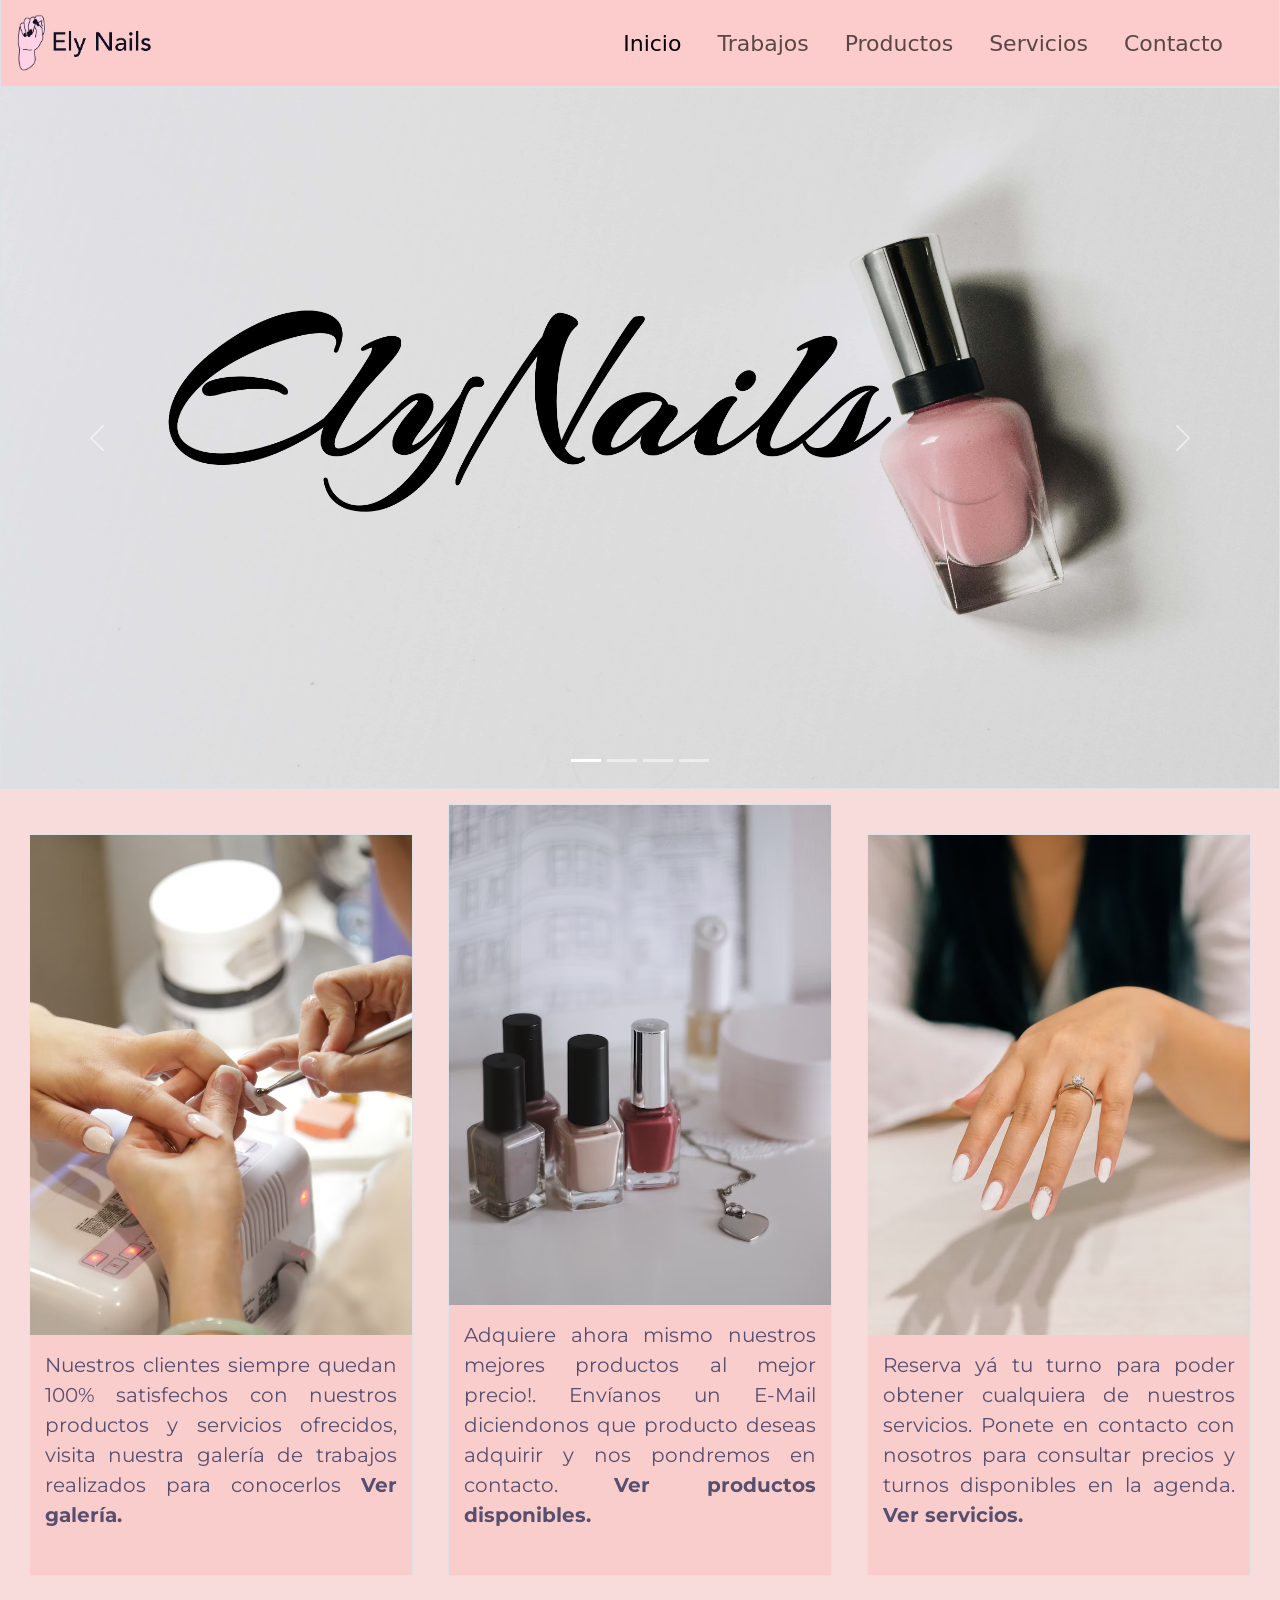
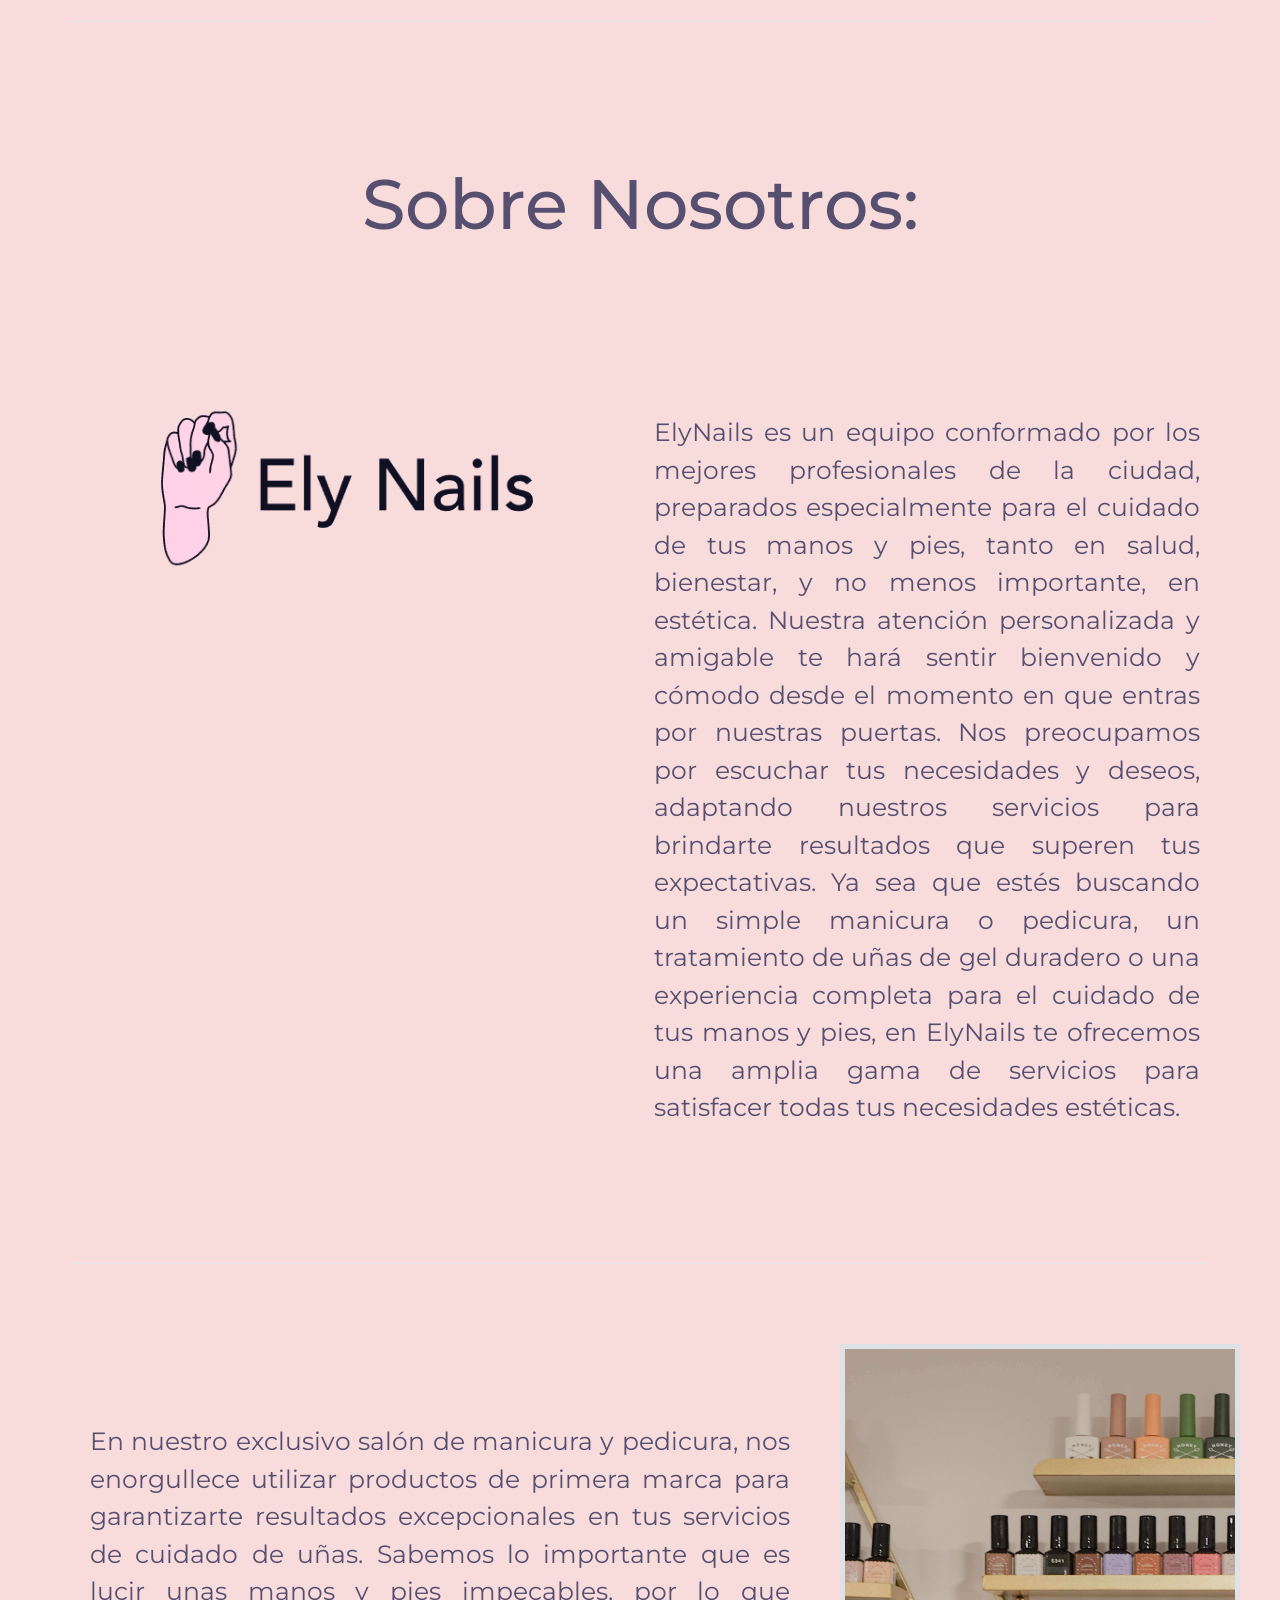
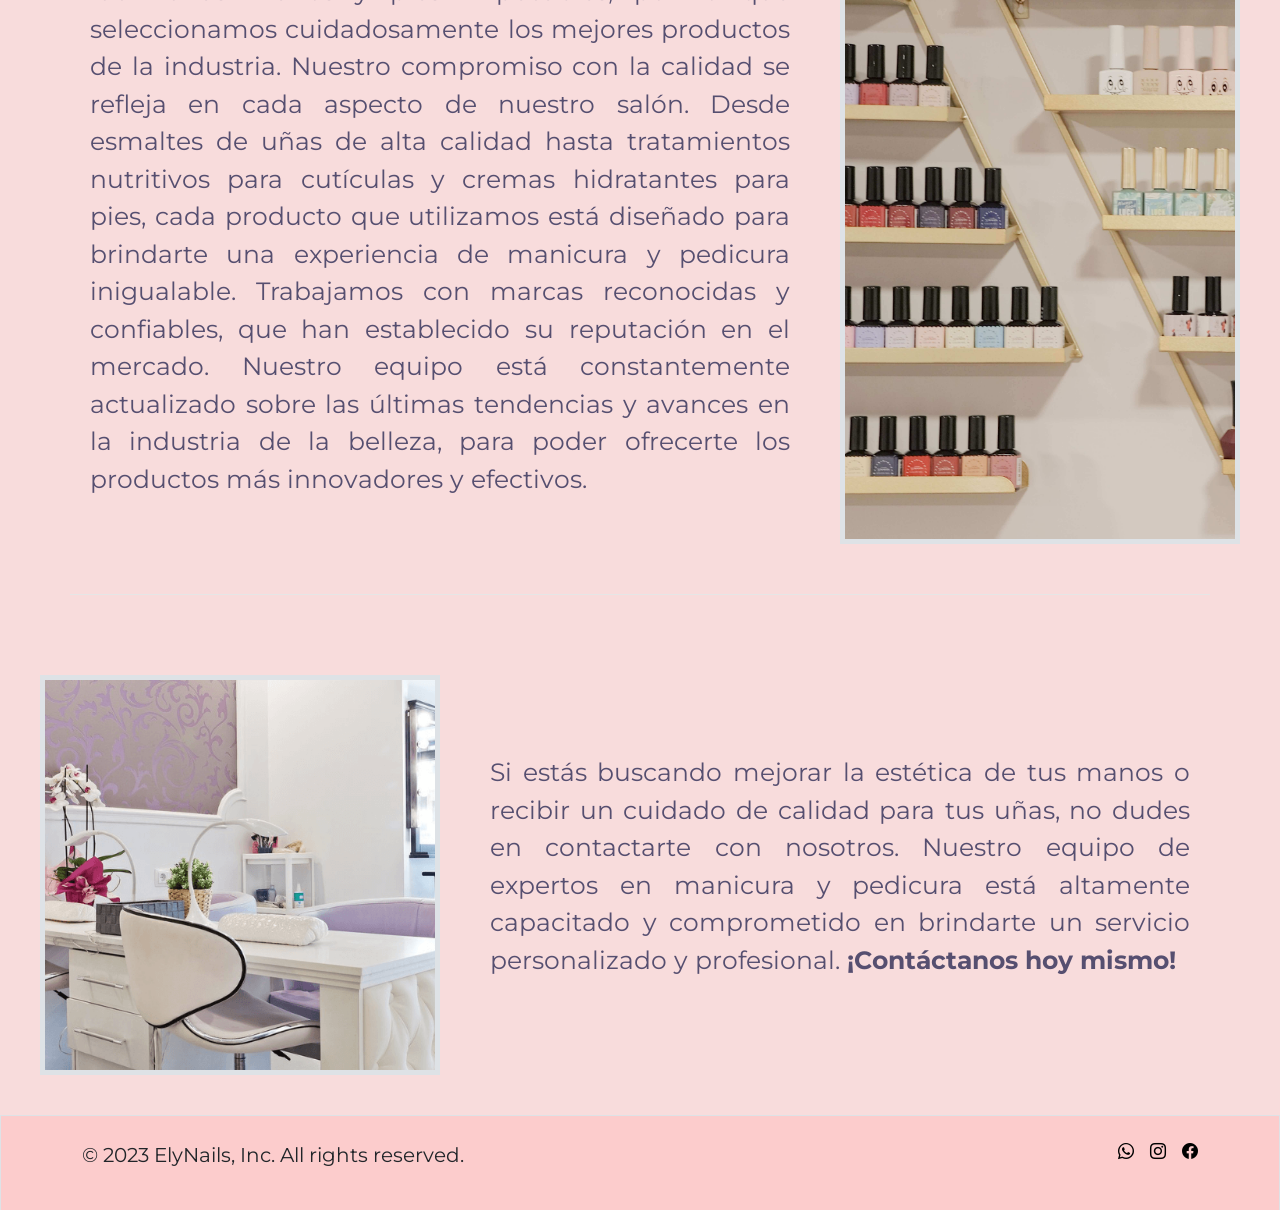
<file: index.html>
<!DOCTYPE html>
<html lang="en">

<head>
  <meta charset="UTF-8">
  <meta http-equiv="X-UA-Compatible" content="IE=edge">
  <meta name="viewport" content="width=device-width, initial-scale=1.0">
  <link href="https://cdn.jsdelivr.net/npm/bootstrap@5.3.0-alpha3/dist/css/bootstrap.min.css" rel="stylesheet"
    integrity="sha384-KK94CHFLLe+nY2dmCWGMq91rCGa5gtU4mk92HdvYe+M/SXH301p5ILy+dN9+nJOZ" crossorigin="anonymous">
  <link rel="stylesheet" href="https://cdn.jsdelivr.net/npm/bootstrap-icons@1.10.5/font/bootstrap-icons.css">
  <link rel="stylesheet" href="css/style.css">
  <link rel="shortcut icon" href="images/ICON.ico" type="image/x-icon">
  <!-- Primary Meta Tags -->
  <title>ElyNails - Manicura y Estética</title>
  <meta name="title" content="ElyNails — Manicura y Estética" />
  <meta name="description"
    content="ElyNails es un equipo conformado por los mejores profesionales de la ciudad, preparado especialmente para el cuidado de tus manos." />
  <meta name="keywords" content="elynails, venta de esmaltes, manicure, manicuring, esmaltes, kits, estudio">

  <!-- Open Graph / Facebook -->
  <meta property="og:type" content="website" />
  <meta property="og:url" content="https://leandroochoa029.github.io/elynails/index.html" />
  <meta property="og:title" content="ElyNails — Manicura y Estética" />
  <meta property="og:description"
    content="ElyNails es un equipo conformado por los mejores profesionales de la ciudad, preparado especialmente para el cuidado de tus manos." />
  <meta property="og:image" content="images/carousel1.jpg" />

  <!-- Twitter -->
  <meta property="twitter:card" content="summary_large_image" />
  <meta property="twitter:url" content="https://leandroochoa029.github.io/elynails/index.html" />
  <meta property="twitter:title" content="ElyNails — Manicura y Estética" />
  <meta property="twitter:description"
    content="ElyNails es un equipo conformado por los mejores profesionales de la ciudad, preparado especialmente para el cuidado de tus manos." />
  <meta property="twitter:image" content="images/carousel1.jpg" />

  <!-- Meta Tags Generated with https://metatags.io -->
</head>

<body class="fondo">
  <header>

    <nav class="navbar navbar-expand-md border border-top-0">
      <div class="container-fluid">
        <a href="index.html"><img class="navbar-brand" src="images/Logo1.png" alt="logo"></a>
        <button class="navbar-toggler" type="button" data-bs-toggle="offcanvas" data-bs-target="#offcanvasNavbar"
          aria-controls="offcanvasNavbar" aria-label="Toggle navigation">
          <span class="navbar-toggler-icon"></span>
        </button>
        <div class="offcanvas offcanvas-end" tabindex="-1" id="offcanvasNavbar" aria-labelledby="offcanvasNavbarLabel">
          <div class="offcanvas-header">
            <h5 class="offcanvas-title" id="offcanvasNavbarLabel">Ely Nails</h5>
            <button type="button" class="btn-close" data-bs-dismiss="offcanvas" aria-label="Close"></button>
          </div>
          <div class="offcanvas-body">
            <ul class="navbar-nav justify-content-end flex-grow-1 pe-3">
              <li class="nav-item">
                <a class="nav-link active" aria-current="page" href="../index.html">Inicio</a>
              </li>
              <li class="nav-item">
                <a class="nav-link" href="pages/trabajos.html">Trabajos</a>
              <li class="nav-item">
                <a class="nav-link" href="pages/productos.html">Productos</a>
              </li>
              <li class="nav-item">
                <a class="nav-link" href="pages/servicios.html">Servicios</a>
              </li>
              <li class="nav-item">
                <a class="nav-link" href="pages/contacto.html">Contacto</a>
              </li>
              </li>
            </ul>
            </li>
            </ul>

          </div>
        </div>
      </div>
    </nav>
  </header>

  <main>

    <section class="hero">

      <div id="carouselExampleIndicators" class="carousel slide border" data-bs-ride="carousel">
        <div class="carousel-indicators">
          <button type="button" data-bs-target="#carouselExampleIndicators" data-bs-slide-to="0" class="active"
            aria-current="true" aria-label="Slide 1"></button>
          <button type="button" data-bs-target="#carouselExampleIndicators" data-bs-slide-to="1"
            aria-label="Slide 2"></button>
          <button type="button" data-bs-target="#carouselExampleIndicators" data-bs-slide-to="2"
            aria-label="Slide 3"></button>
          <button type="button" data-bs-target="#carouselExampleIndicators" data-bs-slide-to="3"
            aria-label="Slide 4"></button>
        </div>
        <div class="carousel-inner">
          <div class="carousel-item active">
            <img src="images/carousel1alt.jpg" class="d-block w-100" alt="imagen logo de carrusel">
          </div>
          <div class="carousel-item">
            <img src="images/carousel2.jpg" class="d-block w-100" alt="imagen aleatoria de carrusel 1">
          </div>
          <div class="carousel-item">
            <img src="images/carousel3.jpg" class="d-block w-100" alt="imagen aleatoria de carrusel 2">
          </div>
          <div class="carousel-item">
            <img src="images/carousel4.jpg" class="d-block w-100" alt="imagen aleatoria de carrusel 3">
          </div>
        </div>
        <button class="carousel-control-prev" type="button" data-bs-target="#carouselExampleIndicators"
          data-bs-slide="prev">
          <span class="carousel-control-prev-icon" aria-hidden="true"></span>
          <span class="visually-hidden">Previous</span>
        </button>
        <button class="carousel-control-next" type="button" data-bs-target="#carouselExampleIndicators"
          data-bs-slide="next">
          <span class="carousel-control-next-icon" aria-hidden="true"></span>
          <span class="visually-hidden">Next</span>
        </button>
      </div>


    </section>

    <section class="cards">


      <div class="card_body2 border">

        <img src="images/studio.jpeg" alt="estudio de manicura">

        <p class="texto">Nuestros clientes siempre quedan 100% satisfechos con nuestros productos y servicios ofrecidos,
          visita nuestra galería de trabajos realizados para conocerlos <a href="pages/trabajos.html">Ver galería.</a>
        </p>
        </p>

      </div>
      <div class="card_body2 border">

        <img src="images/esmaltes.jpeg" alt="esmaltes">

        <p class="texto">Adquiere ahora mismo nuestros mejores productos al mejor precio!. Envíanos un E-Mail
          diciendonos que producto deseas adquirir y nos pondremos en contacto. <a href="pages/productos.html">Ver
            productos disponibles.</a></p>
        </p>

      </div>
      <div class="card_body2 border">

        <img src="images/trabajo.jpeg" alt="trabajo realizado">

        <p class="texto">Reserva yá tu turno para poder obtener cualquiera de nuestros servicios. Ponete en contacto con
          nosotros para
          consultar precios y turnos disponibles en la agenda. <a href="pages/servicios.html">Ver servicios.</a></p>
        </p>

      </div>

    </section>


    <div class="horizontal-line container"></div>


    <section class="about-us">
      <h1 class="texto">Sobre Nosotros:</h1>



      <div class="about-us-content">
        <img src="images/logo.png" class="logoo" alt="logoprincipal">



        <p class="texto">ElyNails es un equipo conformado por los mejores profesionales de la ciudad, preparados
          especialmente para el
          cuidado de tus manos y pies, tanto en salud, bienestar, y no menos importante, en estética. Nuestra atención
          personalizada y amigable te hará sentir bienvenido y cómodo desde el momento en que entras por nuestras
          puertas. Nos preocupamos por escuchar tus necesidades y deseos, adaptando nuestros servicios para brindarte
          resultados que superen tus expectativas. Ya sea que estés buscando un simple manicura o pedicura, un
          tratamiento de uñas de gel duradero o una experiencia completa para el cuidado de tus manos y pies, en
          ElyNails te ofrecemos una amplia gama de servicios para satisfacer todas tus necesidades estéticas.</p>
      </div>

      <div class="horizontal-line container"></div>



      <div class="about-us-content2">
        <img src="images/estanteria.jpg" alt="estanteria" class="border border-5">
        <p class="texto">En nuestro exclusivo salón de manicura y pedicura, nos enorgullece utilizar productos de
          primera marca para garantizarte resultados excepcionales en tus servicios de cuidado de uñas. Sabemos lo
          importante que es lucir unas manos y pies impecables, por lo que seleccionamos cuidadosamente los mejores
          productos de la industria.

          Nuestro compromiso con la calidad se refleja en cada aspecto de nuestro salón. Desde esmaltes de uñas de alta
          calidad hasta tratamientos nutritivos para cutículas y cremas hidratantes para pies, cada producto que
          utilizamos está diseñado para brindarte una experiencia de manicura y pedicura inigualable.

          Trabajamos con marcas reconocidas y confiables, que han establecido su reputación en el mercado. Nuestro
          equipo está constantemente actualizado sobre las últimas tendencias y avances en la industria de la belleza,
          para poder ofrecerte los productos más innovadores y efectivos.</p>


      </div>

      <div class="horizontal-line container"></div>

      <div class="about-us-content3">
        <img src="images/studioo.png" alt="estanteria" class="border border-5">
        <p class="texto">Si estás buscando mejorar la estética de tus manos o recibir un cuidado de calidad para tus
          uñas, no dudes en contactarte con nosotros. Nuestro equipo de expertos en manicura y pedicura está altamente
          capacitado y comprometido en brindarte un servicio personalizado y profesional. <a
            href="pages/contacto.html">¡Contáctanos hoy mismo!</a></p>




      </div>




    </section>



  </main>

  <footer class="pie border border-bottom-0">

    <div class="d-flex flex-column flex-sm-row justify-content-between py-4 container">
      <p class="footerP">&copy; 2023 ElyNails, Inc. All rights reserved.</p>
      <ul class="list-unstyled d-flex">
        <li class="ms-3"><a class="link-body-emphasis" href="#"><i class="bi bi-whatsapp"></i></a></li>
        <li class="ms-3"><a class="link-body-emphasis" href="https://www.instagram.com/eli.nailslr/" target="_blank"><i
              class="bi bi-instagram"></i></a></li>
        <li class="ms-3"><a class="link-body-emphasis" href="#"><i class="bi bi-facebook"></i></a></li>
      </ul>
    </div>
    </div>


  </footer>

  <script src="https://cdn.jsdelivr.net/npm/bootstrap@5.3.0-alpha3/dist/js/bootstrap.bundle.min.js"
    integrity="sha384-ENjdO4Dr2bkBIFxQpeoTz1HIcje39Wm4jDKdf19U8gI4ddQ3GYNS7NTKfAdVQSZe"
    crossorigin="anonymous"></script>

</body>

</html>
</file>
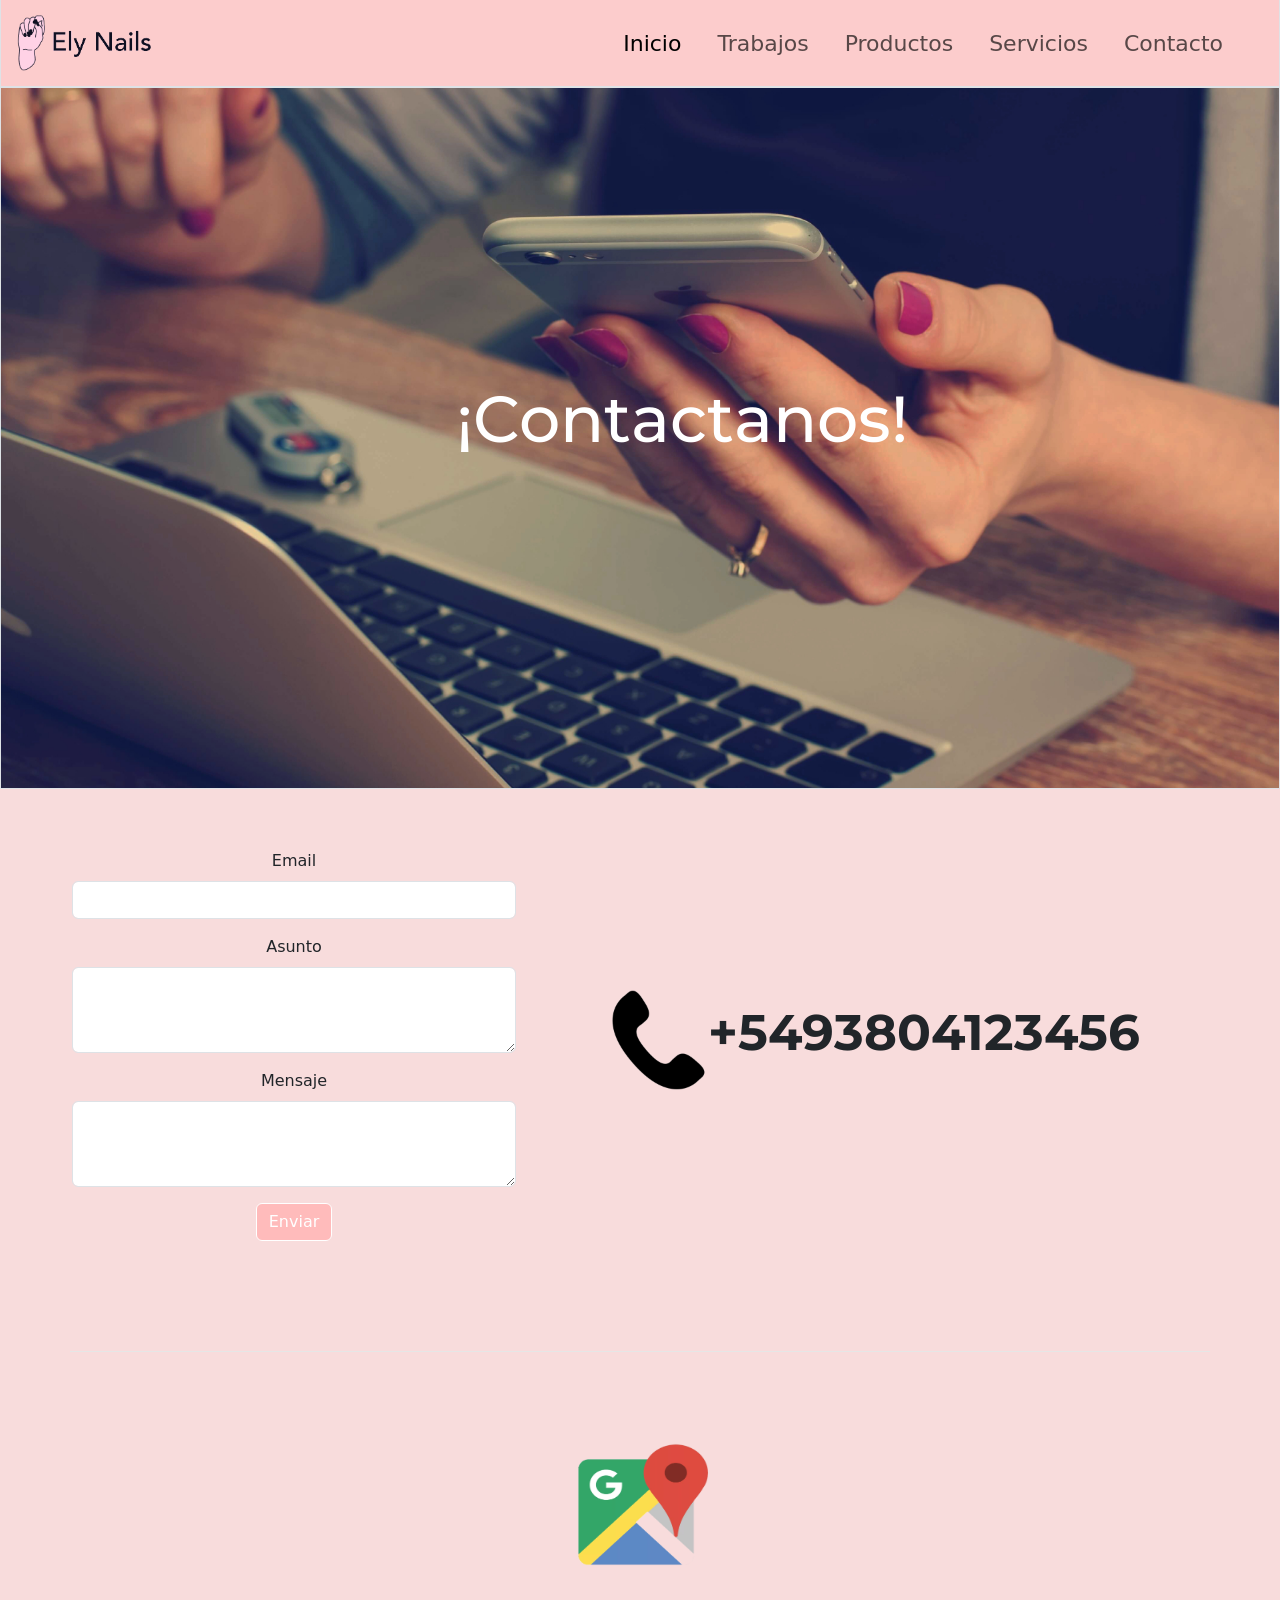
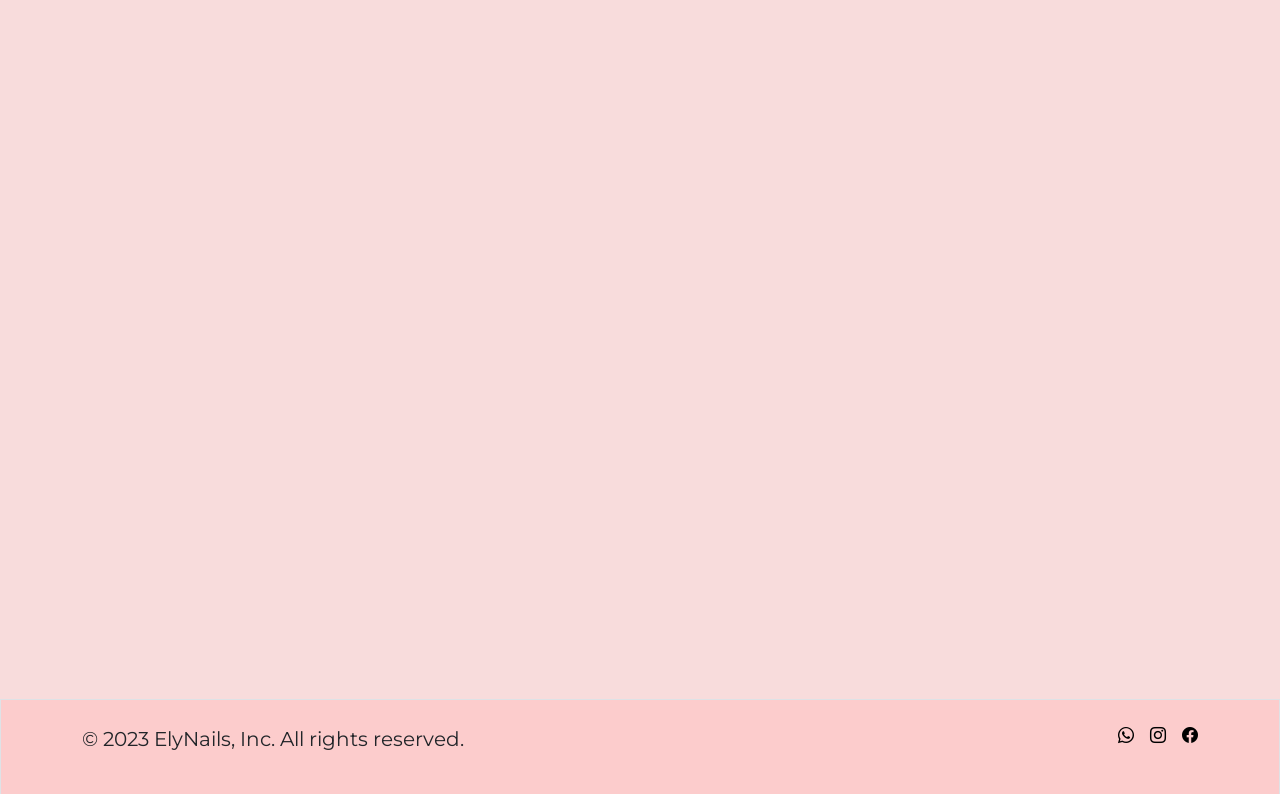
<file: pages/contacto.html>
<!DOCTYPE html>
<html lang="en">

<head>
  <meta charset="UTF-8">
  <meta http-equiv="X-UA-Compatible" content="IE=edge">
  <meta name="viewport" content="width=device-width, initial-scale=1.0">
  <link href="https://cdn.jsdelivr.net/npm/bootstrap@5.3.0-alpha3/dist/css/bootstrap.min.css" rel="stylesheet"
    integrity="sha384-KK94CHFLLe+nY2dmCWGMq91rCGa5gtU4mk92HdvYe+M/SXH301p5ILy+dN9+nJOZ" crossorigin="anonymous">
  <link rel="stylesheet" href="https://cdn.jsdelivr.net/npm/bootstrap-icons@1.10.5/font/bootstrap-icons.css">
  <link rel="stylesheet" href="../css/style.css">
  <link rel="shortcut icon" href="../images/ICON.ico" type="image/x-icon">
  <!-- Primary Meta Tags -->
  <title>ElyNails - Contacto</title>
  <meta name="title" content="ElyNails - Contacto" />
  <meta name="description" content="¡Contactanos ahora mismo para reservar tu turno!" />
  <meta name="keywords" content="contacto, estudio de manicura, manicure, manicuring">

  <!-- Open Graph / Facebook -->
  <meta property="og:type" content="website" />
  <meta property="og:url" content="https://leandroochoa029.github.io/elynails/pages/contacto.html" />
  <meta property="og:title" content="ElyNails - Contacto" />
  <meta property="og:description" content="¡Contactanos ahora mismo para reservar tu turno!" />
  <meta property="og:image" content="../images/carousel1.jpg" />

  <!-- Twitter -->
  <meta property="twitter:card" content="summary_large_image" />
  <meta property="twitter:url" content="https://leandroochoa029.github.io/elynails/pages/contacto.html" />
  <meta property="twitter:title" content="ElyNails - Contacto" />
  <meta property="twitter:description" content="¡Contactanos ahora mismo para reservar tu turno!" />
  <meta property="twitter:image" content="../images/carousel1.jpg" />

  <!-- Meta Tags Generated with https://metatags.io -->
</head>

<body class="fondo">

  <header>

    <nav class="navbar navbar-expand-md border border-top-0">
      <div class="container-fluid">
        <a href="contacto.html"><img class="navbar-brand" src="../images/Logo1.png" alt="logo"></a>
        <button class="navbar-toggler" type="button" data-bs-toggle="offcanvas" data-bs-target="#offcanvasNavbar"
          aria-controls="offcanvasNavbar" aria-label="Toggle navigation">
          <span class="navbar-toggler-icon"></span>
        </button>
        <div class="offcanvas offcanvas-end" tabindex="-1" id="offcanvasNavbar" aria-labelledby="offcanvasNavbarLabel">
          <div class="offcanvas-header">
            <h5 class="offcanvas-title" id="offcanvasNavbarLabel">Ely Nails</h5>
            <button type="button" class="btn-close" data-bs-dismiss="offcanvas" aria-label="Close"></button>
          </div>
          <div class="offcanvas-body">
            <ul class="navbar-nav justify-content-end flex-grow-1 pe-3">
              <li class="nav-item">
                <a class="nav-link active" aria-current="page" href="../index.html">Inicio</a>
              </li>
              <li class="nav-item">
                <a class="nav-link" href="trabajos.html">Trabajos</a>
              <li class="nav-item">
                <a class="nav-link" href="productos.html">Productos</a>
              </li>
              <li class="nav-item">
                <a class="nav-link" href="servicios.html">Servicios</a>
              </li>
              <li class="nav-item">
                <a class="nav-link" href="contacto.html">Contacto</a>
              </li>
              </li>
            </ul>
            </li>
            </ul>

          </div>
        </div>
      </div>
    </nav>
  </header>




  <main class="text-center">

    <section class="heros border">

      <img src="../images/herocontactos.jpg" alt="">

      <h1 class="texto contacth1">
        ¡Contactanos!
      </h1>



    </section>




    </section>


    <section class="contactoflex">
      <div class="logoscontacto">
        <img src="../images/telefono.png" alt="imagen telefono">
        <p>+5493804123456</p>
      </div>
  
  
      <div class="formulario container">
  
        <form>
          <div class="mb-3">
            <label for="exampleInputEmail1" class="form-label">Email</label>
            <input type="email" class="form-control" id="exampleInputEmail1" aria-describedby="emailHelp">
          </div>
          <div class="mb-3">
            <label for="exampleFormControlTextarea1" class="form-label">Asunto</label>
            <textarea class="form-control" id="exampleFormControlTextarea1" rows="3"></textarea>
          </div>
          <div class="mb-3">
            <label for="exampleFormControlTextarea1" class="form-label">Mensaje</label>
            <textarea class="form-control" id="exampleFormControlTextarea1" rows="3"></textarea>
          </div>
  
          <button type="submit" class="btn btn-primary">Enviar</button>
        </form>
  
  
  
      </div>
    </section>



    <div class="horizontal-line container"></div>

    <div class="logoscontacto2">
      <img src="../images/ubi.png" alt="Logo ubicacion">
    </div>

    <iframe class="mapa container"
      src="https://www.google.com/maps/embed?pb=!1m14!1m8!1m3!1d3475.560260522585!2d-66.85533248028716!3d-29.41241746194826!3m2!1i1024!2i768!4f13.1!3m3!1m2!1s0x9427da4ab5352927%3A0x3c0d39d87857c2ce!2sPlaza%2025%20de%20Mayo!5e0!3m2!1ses-419!2sar!4v1687303019901!5m2!1ses-419!2sar"></iframe>



  </main>

  <footer class="pie border border-bottom-0">

    <div class="d-flex flex-column flex-sm-row justify-content-between py-4 container">
      <p class="footerP">&copy; 2023 ElyNails, Inc. All rights reserved.</p>
      <ul class="list-unstyled d-flex">
        <li class="ms-3"><a class="link-body-emphasis" href="#"><i class="bi bi-whatsapp"></i></a></li>
        <li class="ms-3"><a class="link-body-emphasis" href="https://www.instagram.com/eli.nailslr/" target="_blank"><i
              class="bi bi-instagram"></i></a></li>
        <li class="ms-3"><a class="link-body-emphasis" href="#"><i class="bi bi-facebook"></i></a></li>
      </ul>
    </div>
    </div>


  </footer>


  <script src="https://cdn.jsdelivr.net/npm/bootstrap@5.3.0-alpha3/dist/js/bootstrap.bundle.min.js"
    integrity="sha384-ENjdO4Dr2bkBIFxQpeoTz1HIcje39Wm4jDKdf19U8gI4ddQ3GYNS7NTKfAdVQSZe"
    crossorigin="anonymous"></script>
</body>

</html>
</file>
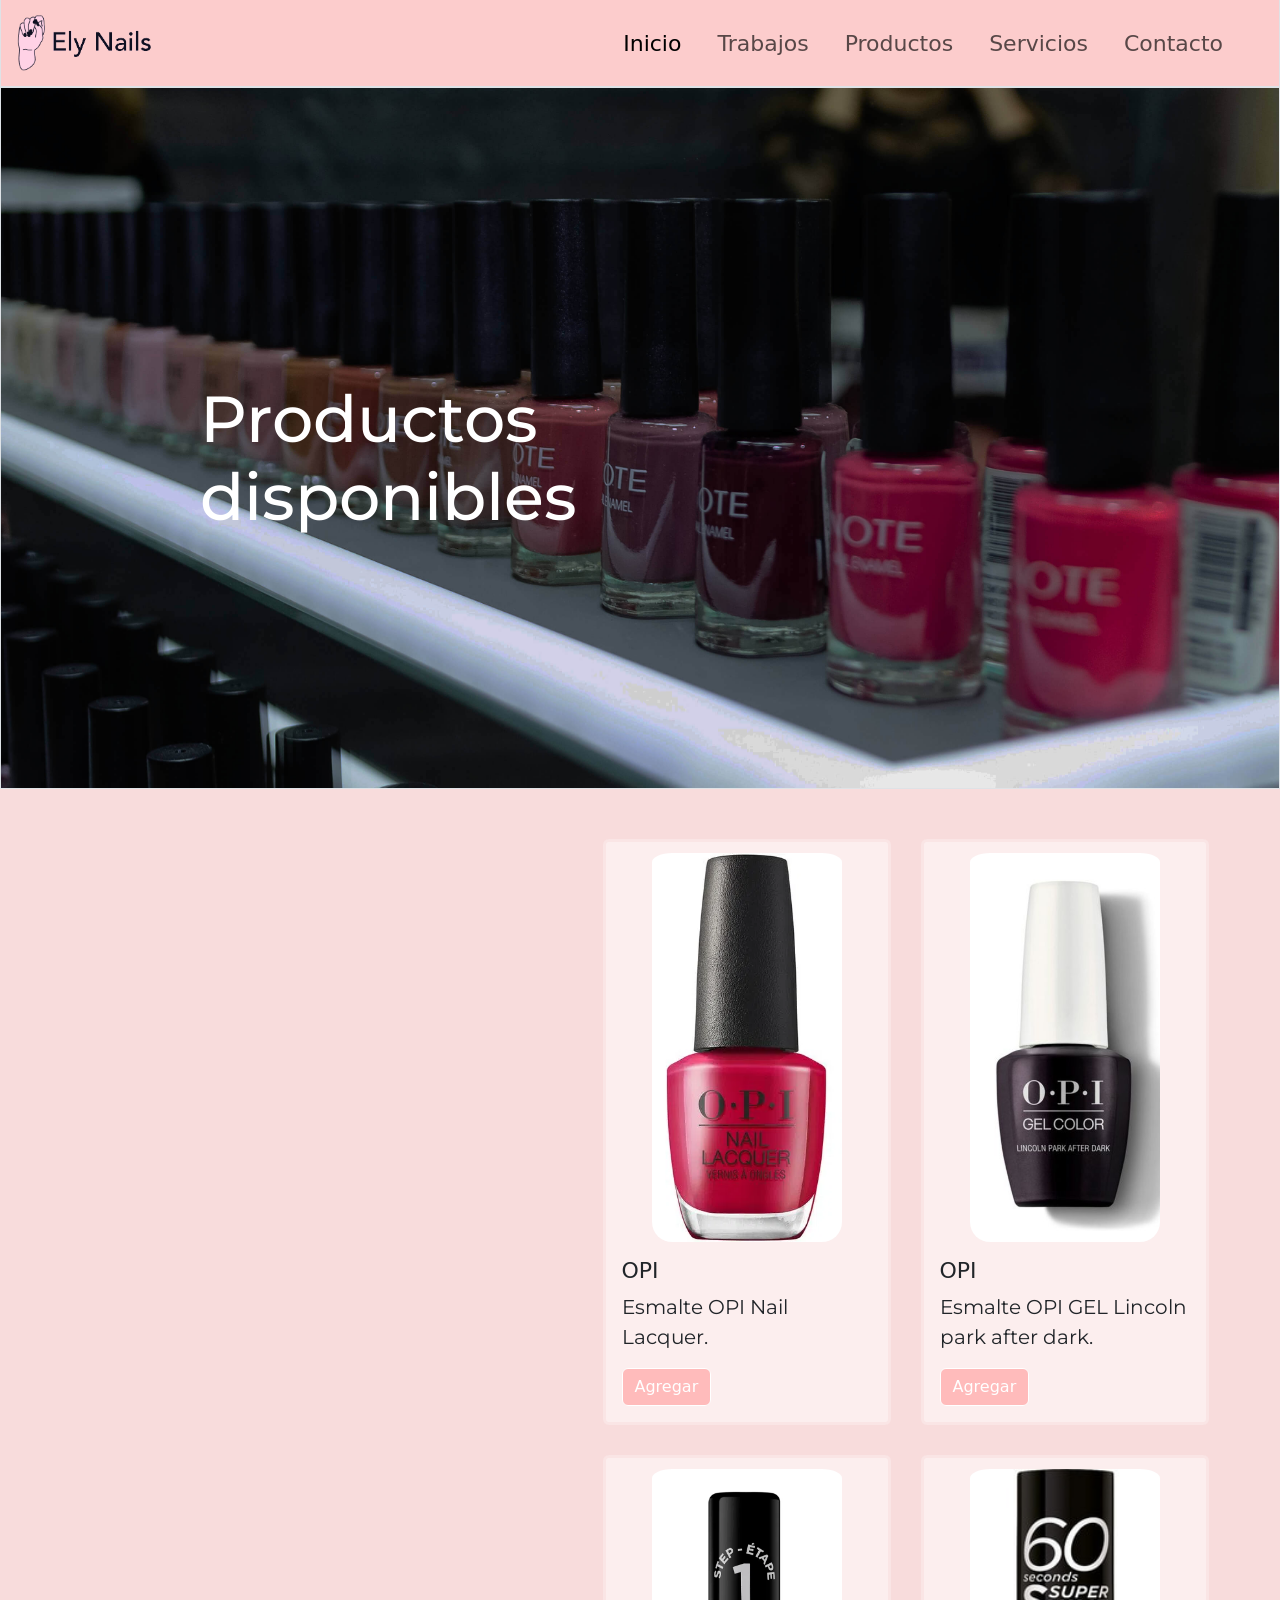
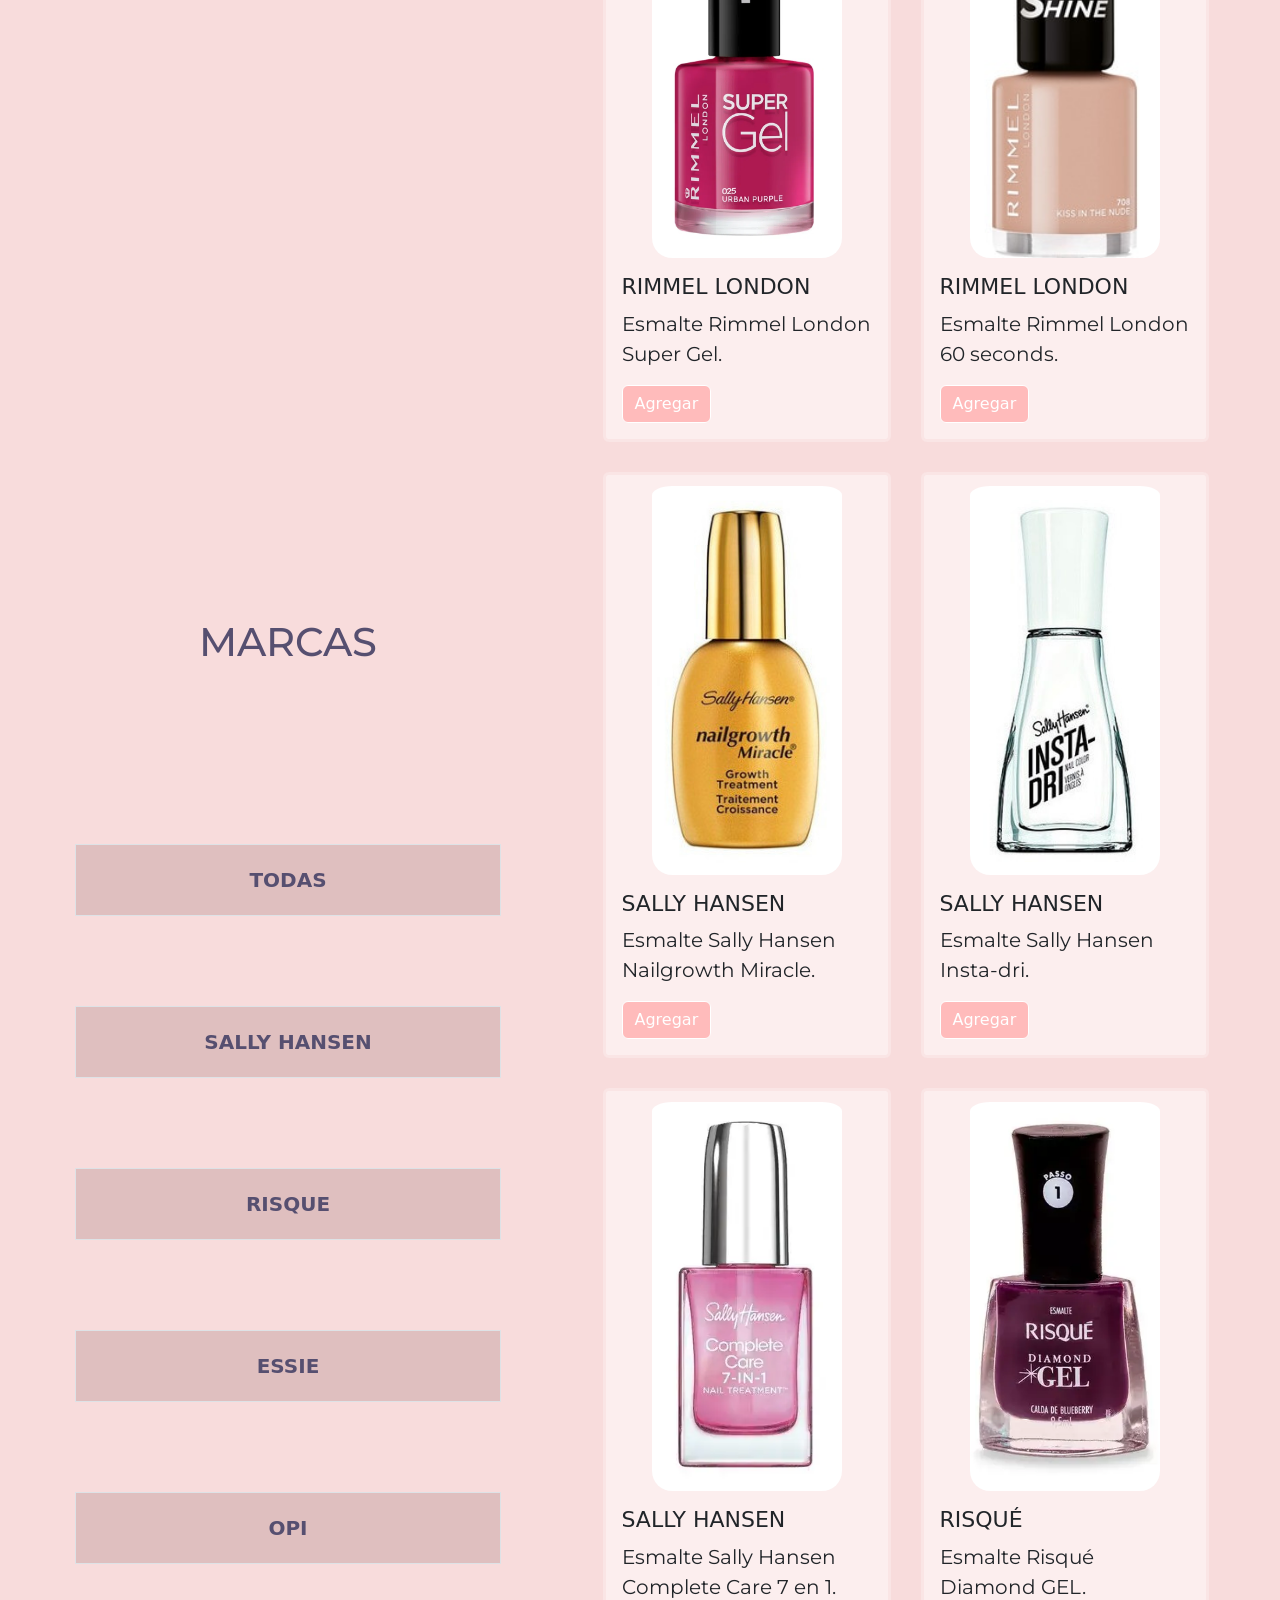
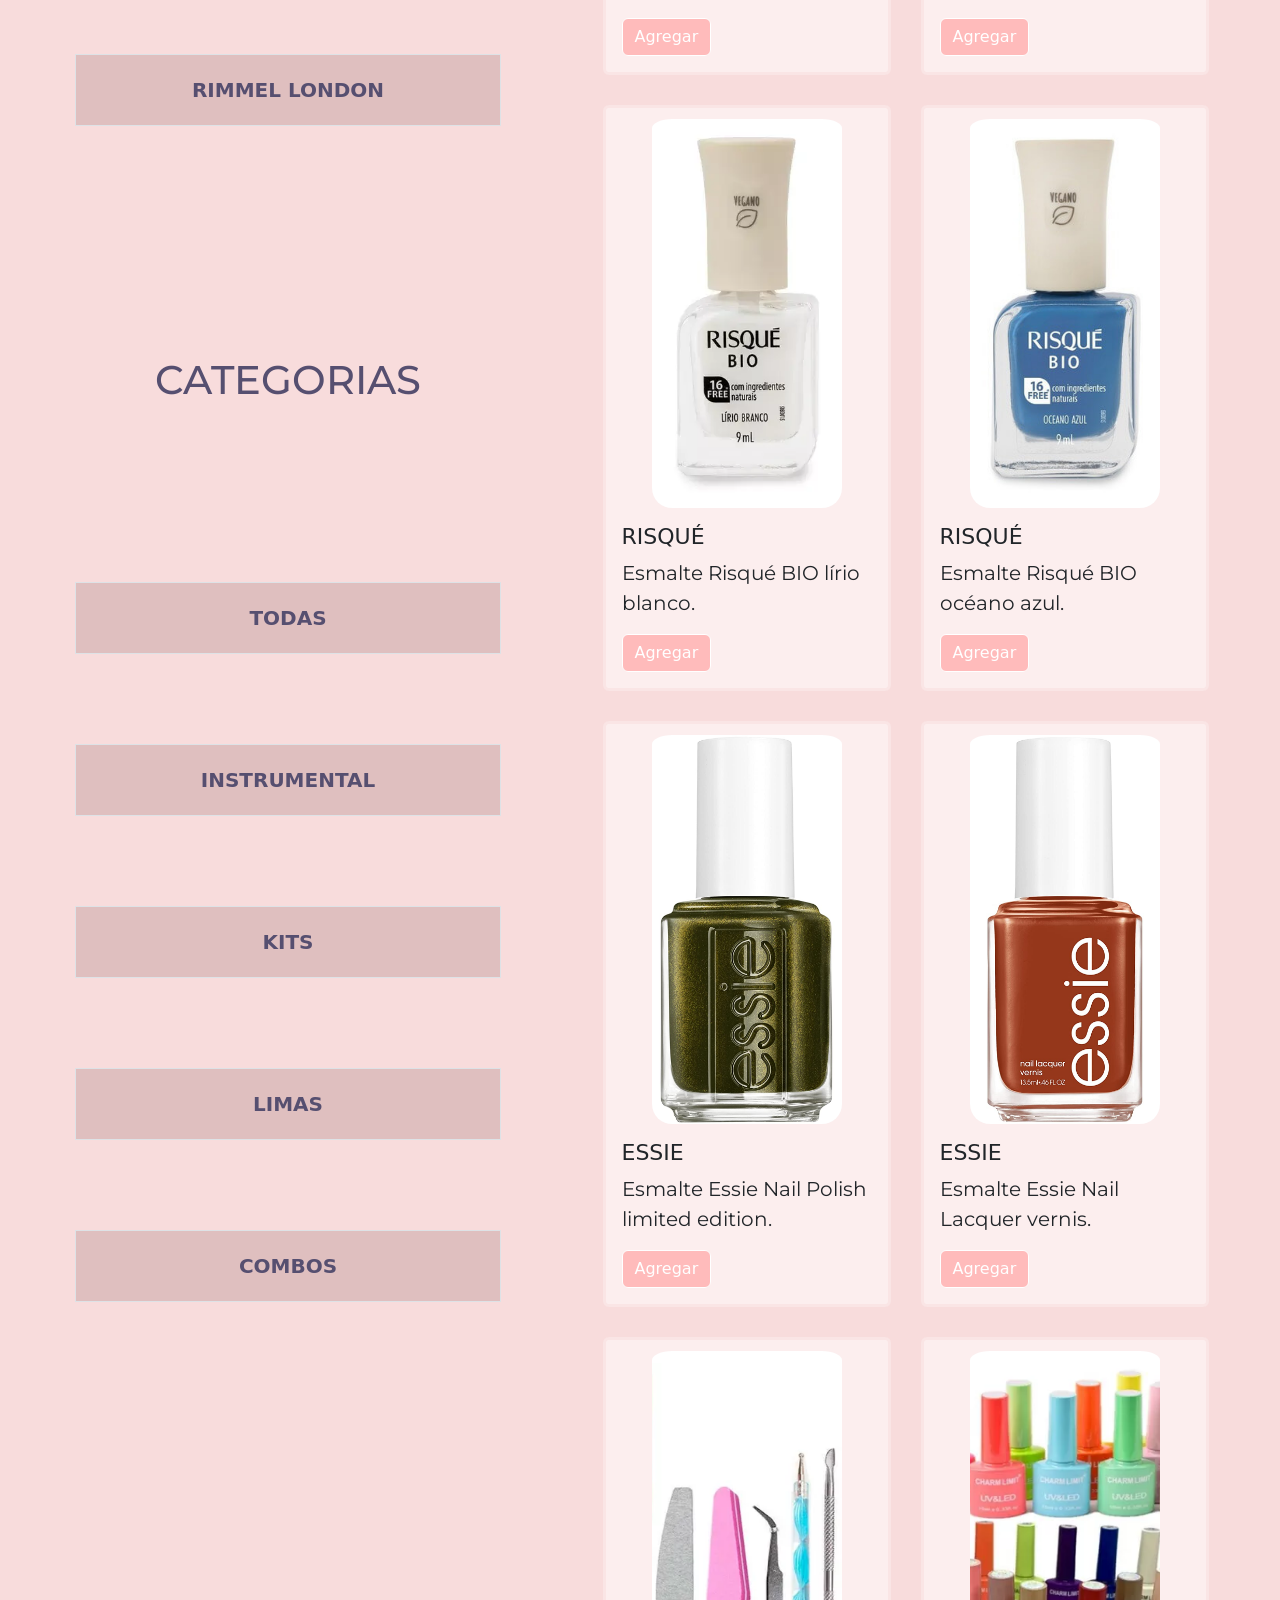
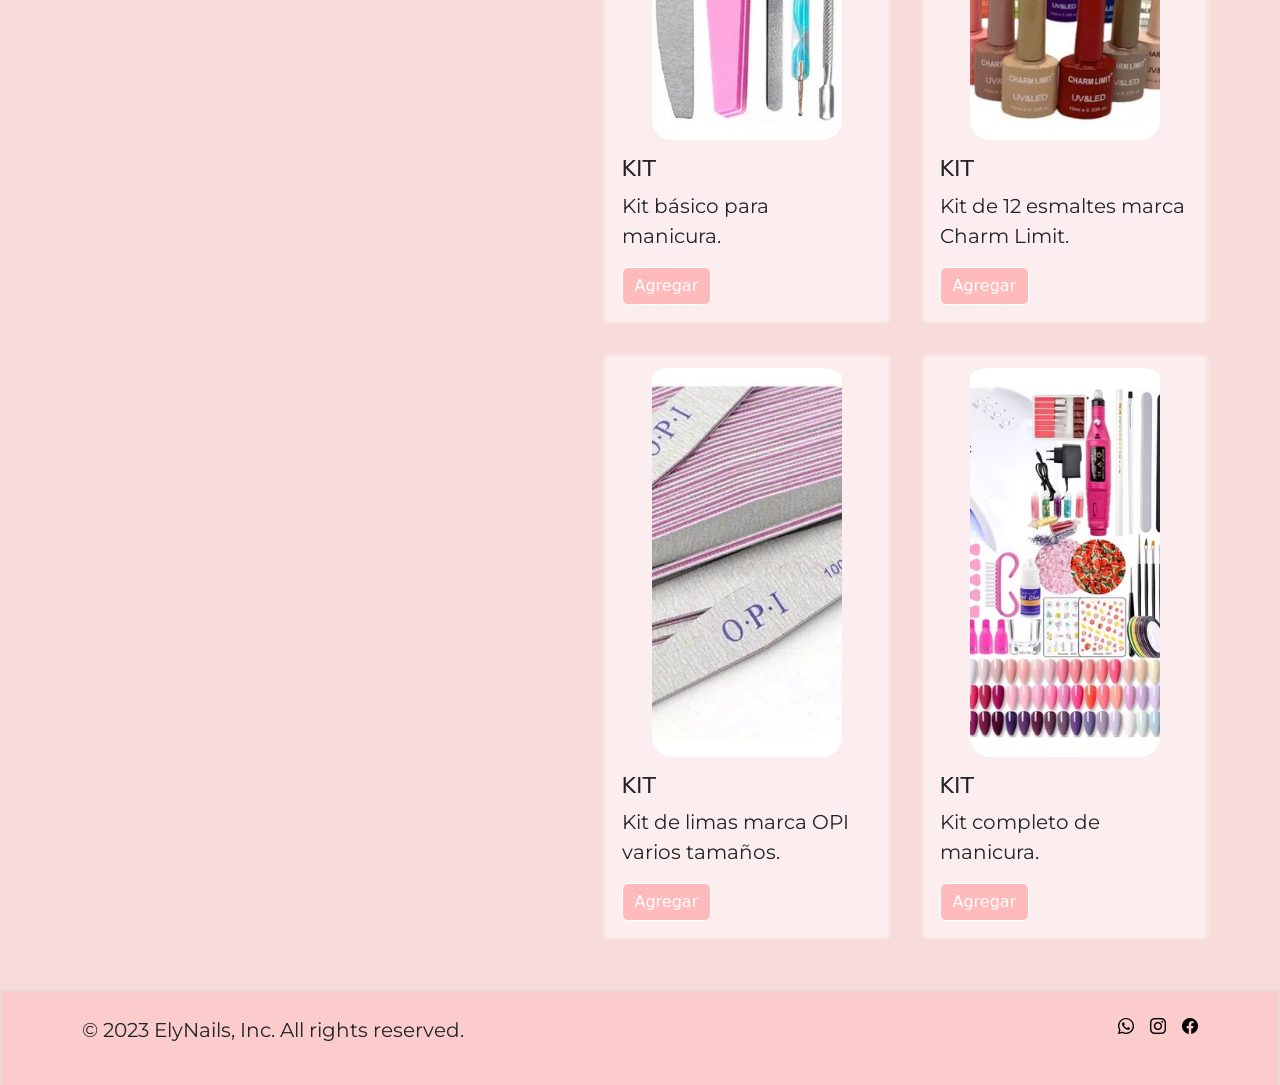
<file: pages/productos.html>
<!DOCTYPE html>
<html lang="en">

<head>
  <meta charset="UTF-8">
  <meta http-equiv="X-UA-Compatible" content="IE=edge">
  <meta name="viewport" content="width=device-width, initial-scale=1.0">
  <link href="https://cdn.jsdelivr.net/npm/bootstrap@5.3.0-alpha3/dist/css/bootstrap.min.css" rel="stylesheet"
    integrity="sha384-KK94CHFLLe+nY2dmCWGMq91rCGa5gtU4mk92HdvYe+M/SXH301p5ILy+dN9+nJOZ" crossorigin="anonymous">
  <link rel="stylesheet" href="https://cdn.jsdelivr.net/npm/bootstrap-icons@1.10.5/font/bootstrap-icons.css">
  <link rel="stylesheet" href="../css/style.css">
  <link rel="shortcut icon" href="../images/ICON.ico" type="image/x-icon">
  <!-- Primary Meta Tags -->
  <title>ElyNails - Productos</title>
  <meta name="title" content="ElyNails - Productos" />
  <meta name="description" content="Conoce los productos que tenemos disponibles y resérvalos ya mismo." />
  <meta name="keywords" content="productos, venta de esmaltes, manicure, manicuring, esmaltes, kits">

  <!-- Open Graph / Facebook -->
  <meta property="og:type" content="website" />
  <meta property="og:url" content="https://leandroochoa029.github.io/elynails/pages/productos.html" />
  <meta property="og:title" content="ElyNails - Productos" />
  <meta property="og:description" content="Conoce los productos que tenemos disponibles y resérvalos ya mismo." />
  <meta property="og:image" content="../images/carousel.jpg" />

  <!-- Twitter -->
  <meta property="twitter:card" content="summary_large_image" />
  <meta property="twitter:url" content="https://leandroochoa029.github.io/elynails/pages/productos.html" />
  <meta property="twitter:title" content="ElyNails - Productos" />
  <meta property="twitter:description" content="Conoce los productos que tenemos disponibles y resérvalos ya mismo." />
  <meta property="twitter:image" content="../images/carousel.jpg" />

  <!-- Meta Tags Generated with https://metatags.io -->
</head>

<body class="fondo">

  <header>

    <nav class="navbar navbar-expand-md border border-top-0">
      <div class="container-fluid">
        <a href="productos.html"><img class="navbar-brand" src="../images/Logo1.png" alt="logo"></a>
        <button class="navbar-toggler" type="button" data-bs-toggle="offcanvas" data-bs-target="#offcanvasNavbar"
          aria-controls="offcanvasNavbar" aria-label="Toggle navigation">
          <span class="navbar-toggler-icon"></span>
        </button>
        <div class="offcanvas offcanvas-end" tabindex="-1" id="offcanvasNavbar" aria-labelledby="offcanvasNavbarLabel">
          <div class="offcanvas-header">
            <h5 class="offcanvas-title" id="offcanvasNavbarLabel">Ely Nails</h5>
            <button type="button" class="btn-close" data-bs-dismiss="offcanvas" aria-label="Close"></button>
          </div>
          <div class="offcanvas-body">
            <ul class="navbar-nav justify-content-end flex-grow-1 pe-3">
              <li class="nav-item">
                <a class="nav-link active" aria-current="page" href="../index.html">Inicio</a>
              </li>
              <li class="nav-item">
                <a class="nav-link" href="trabajos.html">Trabajos</a>
              <li class="nav-item">
                <a class="nav-link" href="productos.html">Productos</a>
              </li>
              <li class="nav-item">
                <a class="nav-link" href="servicios.html">Servicios</a>
              </li>
              <li class="nav-item">
                <a class="nav-link" href="contacto.html">Contacto</a>
              </li>
              </li>
            </ul>
            </li>
            </ul>

          </div>
        </div>
      </div>
    </nav>
  </header>

  <main>

    <section class="heros border">

      <img src="../images/esmaltesproductos.jpg" alt="">

      <h1 class="texto">
        Productos disponibles
      </h1>



    </section>





    <section class="productos">


      <div class="lista-productos">



        <div class="categorias">
          <h2 class="texto">MARCAS</h2>
          <a href="#" class="item-categoria border">TODAS</a>
          <a href="#" class="item-categoria border">SALLY HANSEN</a>
          <a href="#" class="item-categoria border">RISQUE</a>
          <a href="#" class="item-categoria border">ESSIE</a>
          <a href="#" class="item-categoria border">OPI</a>
          <a href="#" class="item-categoria border">RIMMEL LONDON</a>

          <h2 class="texto">CATEGORIAS</h2>
          <a href="#" class="item-categoria border">TODAS</a>
          <a href="#" class="item-categoria border">INSTRUMENTAL</a>
          <a href="#" class="item-categoria border">KITS</a>
          <a href="#" class="item-categoria border">LIMAS</a>
          <a href="#" class="item-categoria border">COMBOS</a>
          
          
        </div>

      </div>

      <div class="tarjetas">
        <div class="card border-3">
          <img src="../images/esmalte1.jpg" class="card-img-top" alt="esmalte marca opi">
          <div class="card-body">
            <h3 class="card-title">OPI</h3>
            <p class="card-text">Esmalte OPI Nail Lacquer.
            </p>
            <a href="#" class="btn btn-primary">Agregar</a>
          </div>
        </div>

        <div class="card border-3">
          <img src="../images/esmalte12.jpg" class="card-img-top" alt="esmalte marca opi">
          <div class="card-body">
            <h3 class="card-title">OPI</h3>
            <p class="card-text">Esmalte OPI GEL Lincoln park after dark.
            </p>
            <a href="#" class="btn btn-primary">Agregar</a>
          </div>
        </div>


        <div class="card border-3">
          <img src="../images/esmalte5.jpg" class="card-img-top" alt="esmalte marca rimmel london">
          <div class="card-body">
            <h3 class="card-title">RIMMEL LONDON</h3>
            <p class="card-text">Esmalte Rimmel London Super Gel.</p>
            <a href="#" class="btn btn-primary">Agregar</a>
          </div>
        </div>

        <div class="card border-3">
          <img src="../images/esmalte11.jpg" class="card-img-top" alt="esmalte marca rimmel london">
          <div class="card-body">
            <h3 class="card-title">RIMMEL LONDON</h3>
            <p class="card-text">Esmalte Rimmel London 60 seconds.
            </p>
            <a href="#" class="btn btn-primary">Agregar</a>
          </div>
        </div>


        <div class="card border-3">
          <img src="../images/esmalte2.jpg" class="card-img-top" alt="esmalte marca sally hansen">
          <div class="card-body">
            <h3 class="card-title">SALLY HANSEN</h3>
            <p class="card-text">Esmalte Sally Hansen Nailgrowth Miracle.</p>
            <a href="#" class="btn btn-primary">Agregar</a>
          </div>
        </div>


        <div class="card border-3">
          <img src="../images/esmalte4.jpg" class="card-img-top" alt="esmalte marca sally hansen">
          <div class="card-body">
            <h3 class="card-title">SALLY HANSEN</h3>
            <p class="card-text">Esmalte Sally Hansen Insta-dri.</p>
            <a href="#" class="btn btn-primary">Agregar</a>
          </div>
        </div>





        <div class="card border-3">
          <img src="../images/esmalte8.jpg" class="card-img-top" alt="esmalte marca sally hansen">
          <div class="card-body">
            <h3 class="card-title">SALLY HANSEN</h3>
            <p class="card-text">Esmalte Sally Hansen Complete Care 7 en 1.</p>
            <a href="#" class="btn btn-primary">Agregar</a>
          </div>
        </div>



        <div class="card border-3">
          <img src="../images/esmalte6.jpg" class="card-img-top" alt="esmalte marca risque">
          <div class="card-body">
            <h3 class="card-title">RISQUÉ</h3>
            <p class="card-text">Esmalte Risqué Diamond GEL.</p>
            <a href="#" class="btn btn-primary">Agregar</a>
          </div>
        </div>



        <div class="card border-3">
          <img src="../images/esmalte7.jpg" class="card-img-top" alt="esmalte marca risque">
          <div class="card-body">
            <h3 class="card-title">RISQUÉ</h3>
            <p class="card-text">Esmalte Risqué BIO lírio blanco.</p>
            <a href="#" class="btn btn-primary">Agregar</a>
          </div>
        </div>



        <div class="card border-3">
          <img src="../images/esmalte3.jpg" class="card-img-top" alt="esmalte marca risque">
          <div class="card-body">
            <h3 class="card-title">RISQUÉ</h3>
            <p class="card-text">Esmalte Risqué BIO océano azul.</p>
            <a href="#" class="btn btn-primary">Agregar</a>
          </div>
        </div>



        <div class="card border-3">
          <img src="../images/esmalte9.jpg" class="card-img-top" alt="esmalte marca essie">
          <div class="card-body">
            <h3 class="card-title">ESSIE</h3>
            <p class="card-text">Esmalte Essie Nail Polish limited edition.</p>
            <a href="#" class="btn btn-primary">Agregar</a>
          </div>
        </div>



        <div class="card border-3">
          <img src="../images/esmalte10.jpg" class="card-img-top" alt="esmalte marca essie">
          <div class="card-body">
            <h3 class="card-title">ESSIE</h3>
            <p class="card-text">Esmalte Essie Nail Lacquer vernis.</p>
            <a href="#" class="btn btn-primary">Agregar</a>
          </div>
        </div>

        <div class="card border-3">
          <img src="../images/kit.jpg" class="card-img-top" alt="kit de manicura">
          <div class="card-body">
            <h3 class="card-title">KIT</h3>
            <p class="card-text">Kit básico para manicura.</p>
            <a href="#" class="btn btn-primary">Agregar</a>
          </div>
        </div>

        <div class="card border-3">
          <img src="../images/kit2.jpg" class="card-img-top" alt="kit de esmaltes">
          <div class="card-body">
            <h3 class="card-title">KIT</h3>
            <p class="card-text">Kit de 12 esmaltes marca Charm Limit.</p>
            <a href="#" class="btn btn-primary">Agregar</a>
          </div>
        </div>

        <div class="card border-3">
          <img src="../images/limas.jpg" class="card-img-top" alt="kit de limas">
          <div class="card-body">
            <h3 class="card-title">KIT</h3>
            <p class="card-text">Kit de limas marca OPI varios tamaños.</p>
            <a href="#" class="btn btn-primary">Agregar</a>
          </div>
        </div>

        <div class="card border-3">
          <img src="../images/combo.jpg" class="card-img-top" alt="kit completo de manicura">
          <div class="card-body">
            <h3 class="card-title">KIT</h3>
            <p class="card-text">Kit completo de manicura.</p>
            <a href="#" class="btn btn-primary">Agregar</a>
          </div>
        </div>

      </div>



    </section>






  </main>

  <footer class="pie border border-bottom-0">

    <div class="d-flex flex-column flex-sm-row justify-content-between py-4  container">
      <p class="footerP">&copy; 2023 ElyNails, Inc. All rights reserved.</p>
      <ul class="list-unstyled d-flex">
        <li class="ms-3"><a class="link-body-emphasis" href="#"><i class="bi bi-whatsapp"></i></a></li>
        <li class="ms-3"><a class="link-body-emphasis" href="https://www.instagram.com/eli.nailslr/" target="_blank"><i
              class="bi bi-instagram"></i></a></li>
        <li class="ms-3"><a class="link-body-emphasis" href="#"><i class="bi bi-facebook"></i></a></li>
      </ul>
    </div>
    </div>

  </footer>
  <script src="https://cdn.jsdelivr.net/npm/bootstrap@5.3.0-alpha3/dist/js/bootstrap.bundle.min.js"
    integrity="sha384-ENjdO4Dr2bkBIFxQpeoTz1HIcje39Wm4jDKdf19U8gI4ddQ3GYNS7NTKfAdVQSZe"
    crossorigin="anonymous"></script>

</body>

</html>
</file>
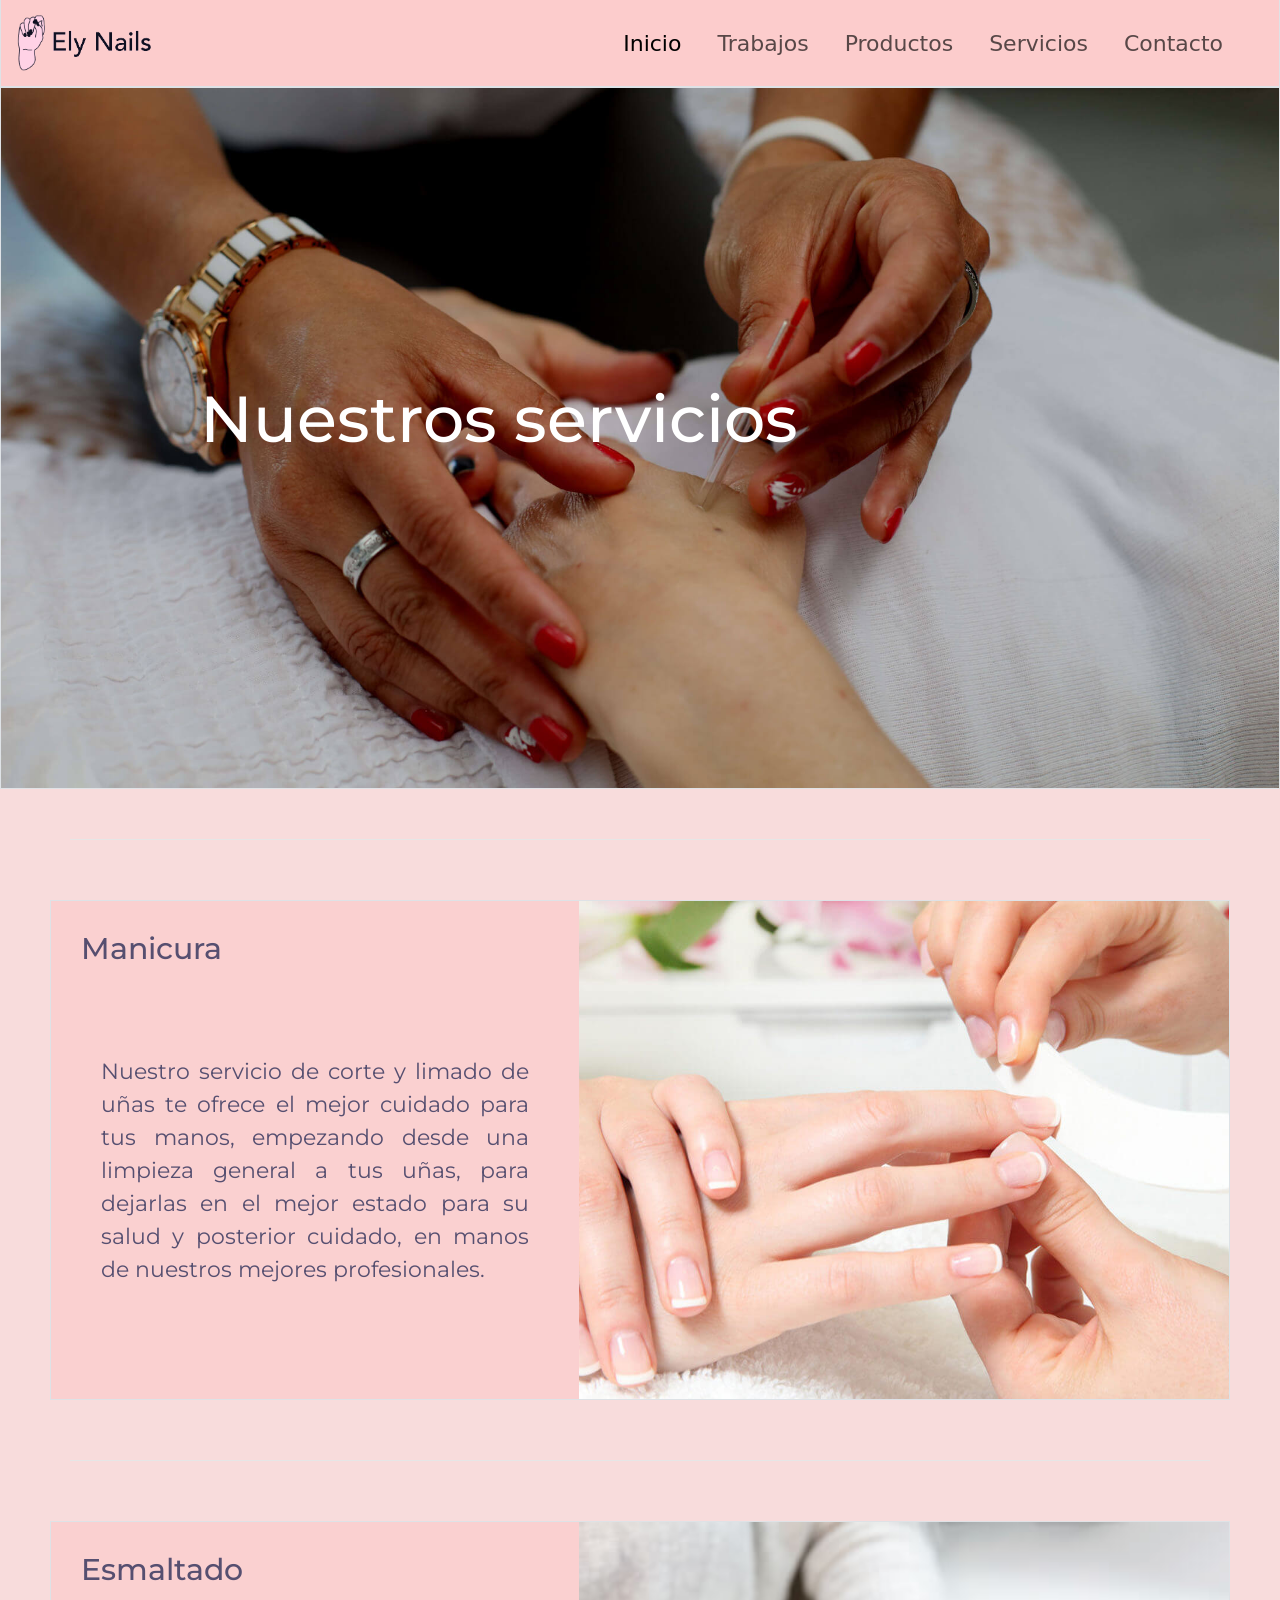
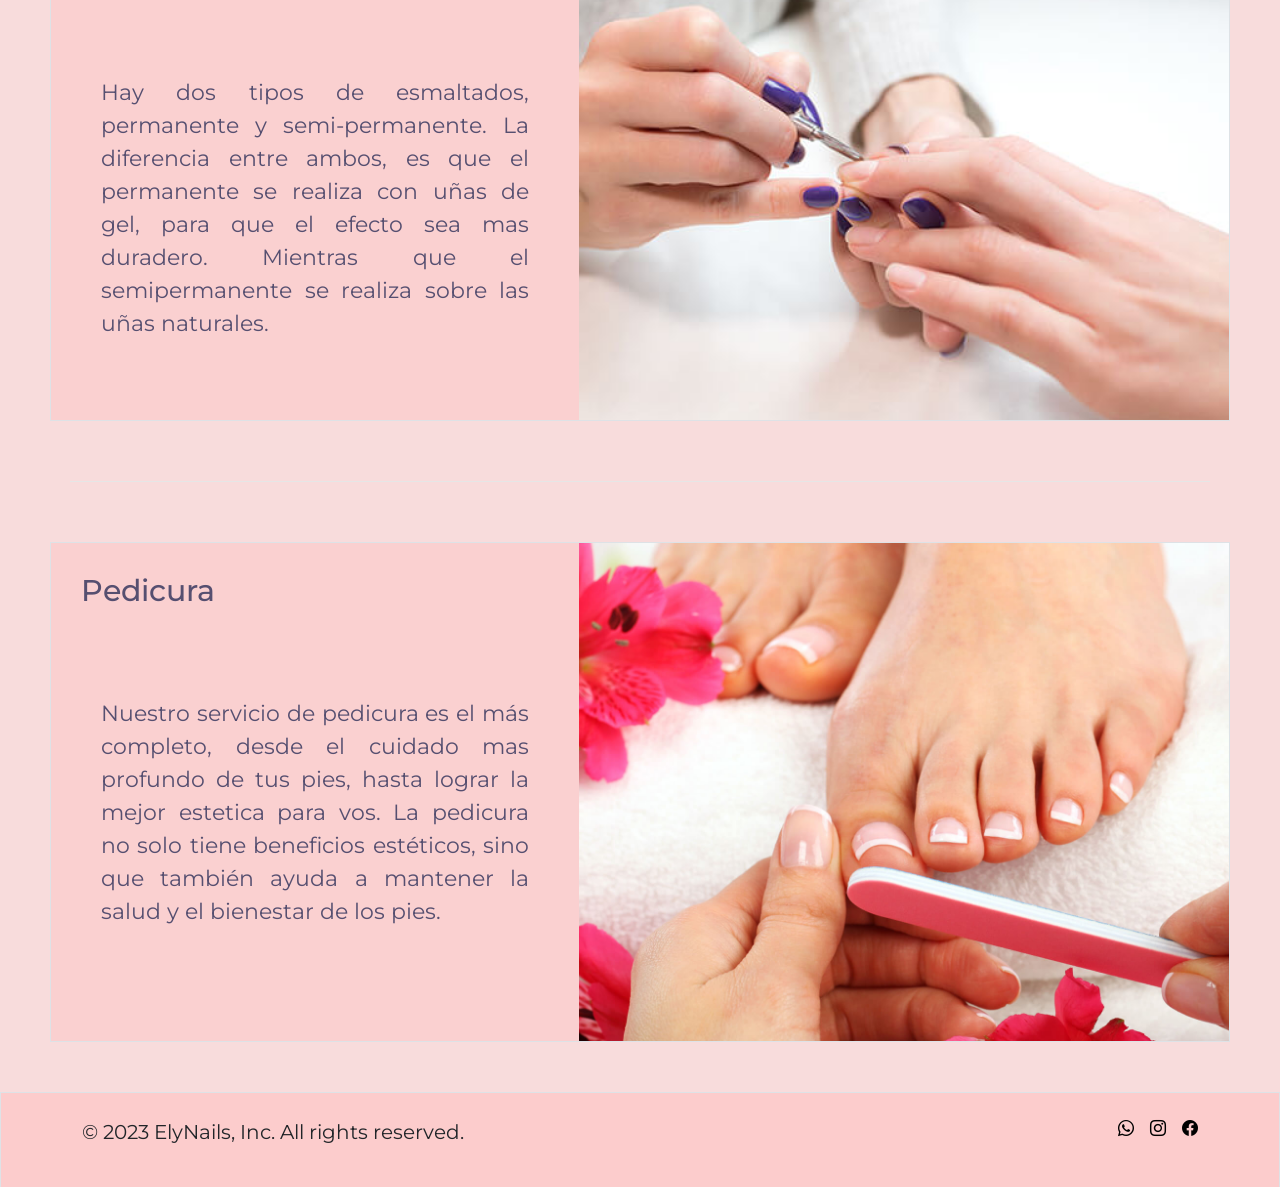
<file: pages/servicios.html>
<!DOCTYPE html>
<html lang="en">

<head>
  <meta charset="UTF-8">
  <meta http-equiv="X-UA-Compatible" content="IE=edge">
  <meta name="viewport" content="width=device-width, initial-scale=1.0">
  <link href="https://cdn.jsdelivr.net/npm/bootstrap@5.3.0-alpha3/dist/css/bootstrap.min.css" rel="stylesheet"
    integrity="sha384-KK94CHFLLe+nY2dmCWGMq91rCGa5gtU4mk92HdvYe+M/SXH301p5ILy+dN9+nJOZ" crossorigin="anonymous">
  <link rel="stylesheet" href="https://cdn.jsdelivr.net/npm/bootstrap-icons@1.10.5/font/bootstrap-icons.css">
  <link rel="stylesheet" href="../css/style.css">
  <link rel="shortcut icon" href="../images/ICON.ico" type="image/x-icon">
  <!-- Primary Meta Tags -->
<title>ElyNails - Servicios</title>
<meta name="title" content="ElyNails - Servicios" />
<meta name="description" content="Ofrecemos servicios con la mejor calidad y atención al público. Conócelos." />
<meta name="keywords" content="elynails, venta de esmaltes, manicure, manicuring, esmaltes, kits, estudio, pedicura, pedicuring">

<!-- Open Graph / Facebook -->
<meta property="og:type" content="website" />
<meta property="og:url" content="https://leandroochoa029.github.io/elynails/pages/servicios.html" />
<meta property="og:title" content="ElyNails - Servicios" />
<meta property="og:description" content="Ofrecemos servicios con la mejor calidad y atención al público. Conócelos." />
<meta property="og:image" content="../images/carousel1.jpg" />

<!-- Twitter -->
<meta property="twitter:card" content="summary_large_image" />
<meta property="twitter:url" content="https://leandroochoa029.github.io/elynails/pages/servicios.html" />
<meta property="twitter:title" content="ElyNails - Servicios" />
<meta property="twitter:description" content="Ofrecemos servicios con la mejor calidad y atención al público. Conócelos." />
<meta property="twitter:image" content="../images/carousel1.jpg" />

<!-- Meta Tags Generated with https://metatags.io -->
</head>

<body class="fondo">

  <header>

    <nav class="navbar navbar-expand-md border border-top-0">
      <div class="container-fluid">
        <a href="servicios.html"><img class="navbar-brand" src="../images/Logo1.png" alt="logo"></a>
        <button class="navbar-toggler" type="button" data-bs-toggle="offcanvas" data-bs-target="#offcanvasNavbar"
          aria-controls="offcanvasNavbar" aria-label="Toggle navigation">
          <span class="navbar-toggler-icon"></span>
        </button>
        <div class="offcanvas offcanvas-end" tabindex="-1" id="offcanvasNavbar" aria-labelledby="offcanvasNavbarLabel">
          <div class="offcanvas-header">
            <h5 class="offcanvas-title" id="offcanvasNavbarLabel">Ely Nails</h5>
            <button type="button" class="btn-close" data-bs-dismiss="offcanvas" aria-label="Close"></button>
          </div>
          <div class="offcanvas-body">
            <ul class="navbar-nav justify-content-end flex-grow-1 pe-3">
              <li class="nav-item">
                <a class="nav-link active" aria-current="page" href="../index.html">Inicio</a>
              </li>
              <li class="nav-item">
                <a class="nav-link" href="trabajos.html">Trabajos</a>
              <li class="nav-item">
                <a class="nav-link" href="productos.html">Productos</a>
              </li>
              <li class="nav-item">
                <a class="nav-link" href="servicios.html">Servicios</a>
              </li>
              <li class="nav-item">
                <a class="nav-link" href="contacto.html">Contacto</a>
              </li>
              </li>
            </ul>
            </li>
            </ul>

          </div>
        </div>
      </div>
    </nav>
  </header>

  <main>
    <section class="heros border">

      <img src="../images/heroservicios.jpg" alt="">
      
      <h1 class="texto">
        Nuestros servicios
      </h1>

    </section>



    <section class="boxes_servicios">

      <div class="horizontal-line container"></div>


      <div class="box_servicios border">

        <img src="../images/manicuring2-640w.jpg" alt="manicuring">
        <div>
          <h2 class="texto">Manicura</h2>
          <p class="texto">Nuestro servicio de corte y limado de uñas te ofrece el mejor cuidado para tus manos,
            empezando desde una limpieza general a tus uñas, para dejarlas en el mejor estado para su salud y posterior
            cuidado, en manos de nuestros mejores profesionales.

          </p>
        </div>



      </div>

      <div class="horizontal-line container"></div>
      <div class="box_servicios border">

        <img src="../images/vvvvvvv.jpg" alt="manicuring2">

        <div>
          <h2 class="texto">Esmaltado</h2>
          <p class="texto">Hay dos tipos de esmaltados, permanente y semi-permanente. La diferencia entre ambos, es que
            el permanente se
            realiza con uñas de gel, para que el efecto sea mas duradero. Mientras que el semipermanente se realiza
            sobre las uñas naturales.
          </p>

        </div>

      </div>

      <div class="horizontal-line container"></div>
      <div class="box_servicios border">

        <img src="../images/Manicuring-Discipline.jpg" alt="pedicuring">
        <div>
          <h2 class="texto">Pedicura</h2>
          <p class="texto">Nuestro servicio de pedicura es el más completo, desde el cuidado mas profundo de tus pies,
            hasta lograr la mejor estetica para vos.
            La pedicura no solo tiene beneficios estéticos, sino que también ayuda a mantener la salud y el bienestar de
            los pies.

          </p>
        </div>


      </div>

    </section>

  </main>

  <footer class="pie border border-bottom-0">

    <div class="d-flex flex-column flex-sm-row justify-content-between py-4  container">
      <p class="footerP">&copy; 2023 ElyNails, Inc. All rights reserved.</p>
      <ul class="list-unstyled d-flex">
        <li class="ms-3"><a class="link-body-emphasis" href="#"><i class="bi bi-whatsapp"></i></a></li>
        <li class="ms-3"><a class="link-body-emphasis" href="https://www.instagram.com/eli.nailslr/" target="_blank"><i
              class="bi bi-instagram"></i></a></li>
        <li class="ms-3"><a class="link-body-emphasis" href="#"><i class="bi bi-facebook"></i></a></li>
      </ul>
    </div>
    </div>

  </footer>
  <script src="https://cdn.jsdelivr.net/npm/bootstrap@5.3.0-alpha3/dist/js/bootstrap.bundle.min.js"
    integrity="sha384-ENjdO4Dr2bkBIFxQpeoTz1HIcje39Wm4jDKdf19U8gI4ddQ3GYNS7NTKfAdVQSZe"
    crossorigin="anonymous"></script>

</body>

</html>
</file>
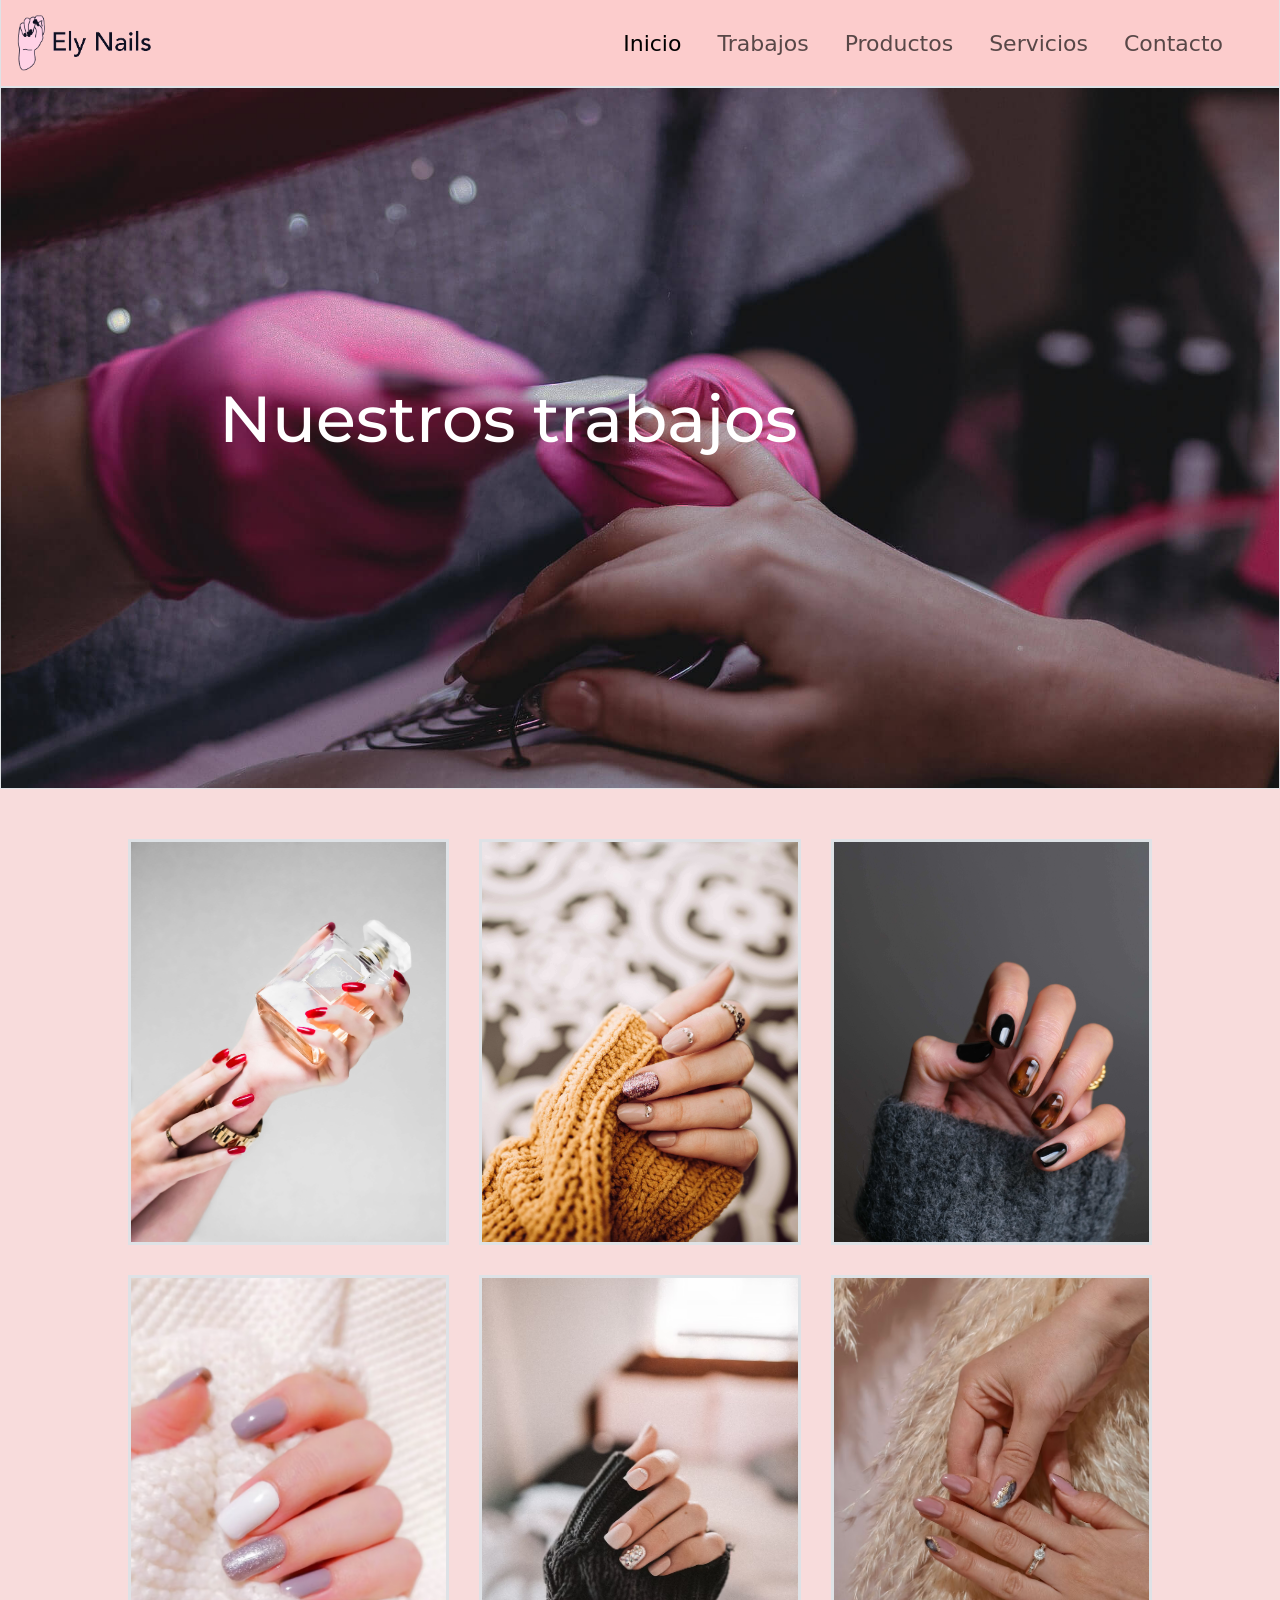
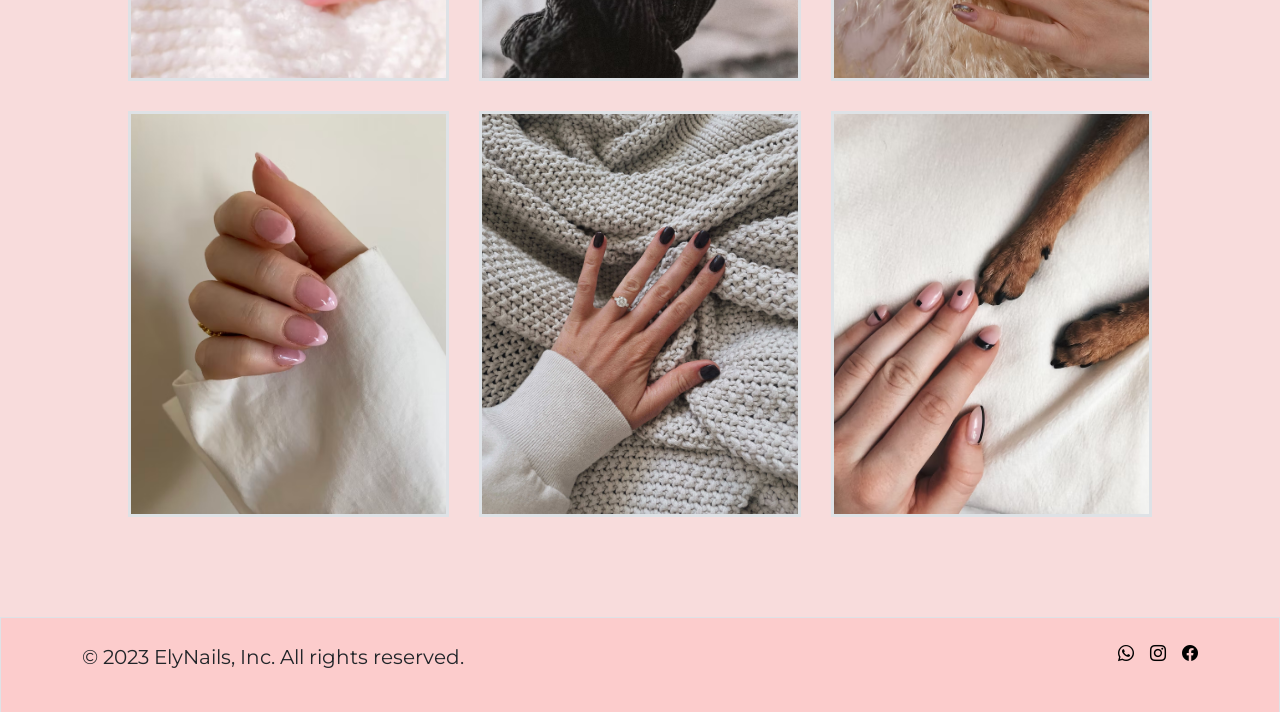
<file: pages/trabajos.html>
<!DOCTYPE html>
<html lang="en">

<head>
  <meta charset="UTF-8">
  <meta http-equiv="X-UA-Compatible" content="IE=edge">
  <meta name="viewport" content="width=device-width, initial-scale=1.0">
  <link href="https://cdn.jsdelivr.net/npm/bootstrap@5.3.0-alpha3/dist/css/bootstrap.min.css" rel="stylesheet"
    integrity="sha384-KK94CHFLLe+nY2dmCWGMq91rCGa5gtU4mk92HdvYe+M/SXH301p5ILy+dN9+nJOZ" crossorigin="anonymous">
  <link rel="stylesheet" href="https://cdn.jsdelivr.net/npm/bootstrap-icons@1.10.5/font/bootstrap-icons.css">
  <link rel="stylesheet" href="../css/style.css">
  <link rel="shortcut icon" href="../images/ICON.ico" type="image/x-icon">
  <!-- Primary Meta Tags -->
  <title>ElyNails - Trabajos</title>
  <meta name="title" content="ElyNails - Trabajos" />
  <meta name="description" content="Mira los trabajos realizados en nuestro local." />
  <meta name="keywords" content="elynails, venta de esmaltes, manicure, manicuring, esmaltes, kits, estudio, esmaltado">

  <!-- Open Graph / Facebook -->
  <meta property="og:type" content="website" />
  <meta property="og:url" content="https://leandroochoa029.github.io/elynails/pages/trabajos.html" />
  <meta property="og:title" content="ElyNails - Trabajos" />
  <meta property="og:description" content="Mira los trabajos realizados en nuestro local." />
  <meta property="og:image" content="../images/carousel1.jpg" />

  <!-- Twitter -->
  <meta property="twitter:card" content="summary_large_image" />
  <meta property="twitter:url" content="https://leandroochoa029.github.io/elynails/pages/trabajos.html" />
  <meta property="twitter:title" content="ElyNails - Trabajos" />
  <meta property="twitter:description" content="Mira los trabajos realizados en nuestro local." />
  <meta property="twitter:image" content="../images/carousel1.jpg" />

  <!-- Meta Tags Generated with https://metatags.io -->
</head>

<body class="fondo">

  <header>

    <nav class="navbar navbar-expand-md border border-top-0">
      <div class="container-fluid">
        <a href="trabajos.html"><img class="navbar-brand" src="../images/Logo1.png" alt="logo"></a>
        <button class="navbar-toggler" type="button" data-bs-toggle="offcanvas" data-bs-target="#offcanvasNavbar"
          aria-controls="offcanvasNavbar" aria-label="Toggle navigation">
          <span class="navbar-toggler-icon"></span>
        </button>
        <div class="offcanvas offcanvas-end" tabindex="-1" id="offcanvasNavbar" aria-labelledby="offcanvasNavbarLabel">
          <div class="offcanvas-header">
            <h5 class="offcanvas-title" id="offcanvasNavbarLabel">Ely Nails</h5>
            <button type="button" class="btn-close" data-bs-dismiss="offcanvas" aria-label="Close"></button>
          </div>
          <div class="offcanvas-body">
            <ul class="navbar-nav justify-content-end flex-grow-1 pe-3">
              <li class="nav-item">
                <a class="nav-link active" aria-current="page" href="../index.html">Inicio</a>
              </li>
              <li class="nav-item">
                <a class="nav-link" href="trabajos.html">Trabajos</a>
              <li class="nav-item">
                <a class="nav-link" href="productos.html">Productos</a>
              </li>
              <li class="nav-item">
                <a class="nav-link" href="servicios.html">Servicios</a>
              </li>
              <li class="nav-item">
                <a class="nav-link" href="contacto.html">Contacto</a>
              </li>
              </li>
            </ul>
            </li>
            </ul>

          </div>
        </div>
      </div>
    </nav>
  </header>

  <main>

    <section class="heros border">

      <img src="../images/herotrabajos.jpg" alt="">
      
      <h1 class="texto">
        Nuestros trabajos
      </h1>

    </section>

    <section class="grids">
      <div class="grid border border-3">
        <img src="../images/foto1.jpg" alt="foto1">
      </div>

      <div class="grid border border-3">
        <img src="../images/foto2.jpg" alt="foto2">
      </div>
      <div class="grid border border-3">
        <img src="../images/foto3.jpg" alt="foto3">

      </div>
      <div class="grid border border-3">
        <img src="../images/uña1.jpeg" alt="foto4">

      </div>
      <div class="grid border border-3">
        <img src="../images/uña2.jpeg" alt="foto5">

      </div>
      <div class="grid border border-3">
        <img src="../images/uña3.jpeg" alt="foto6">

      </div>


      <div class="grid border border-3">
        <img src="../images/uña4.jpeg" alt="foto7">
      </div>
      <div class="grid border border-3">
        <img src="../images/foto7.jpg" alt="foto8">
      </div>
      <div class="grid border border-3">
        <img src="../images/foto8.avif" alt="foto9">
      </div>
    </section>


  </main>

  <footer class="pie border border-bottom-0">
    <div class="d-flex flex-column flex-sm-row justify-content-between py-4  container">
      <p class="footerP">&copy; 2023 ElyNails, Inc. All rights reserved.</p>
      <ul class="list-unstyled d-flex">
        <li class="ms-3"><a class="link-body-emphasis" href="#"><i class="bi bi-whatsapp"></i></a></li>
        <li class="ms-3"><a class="link-body-emphasis" href="https://www.instagram.com/eli.nailslr/" target="_blank"><i
              class="bi bi-instagram"></i></a></li>
        <li class="ms-3"><a class="link-body-emphasis" href="#"><i class="bi bi-facebook"></i></a></li>
      </ul>
    </div>




  </footer>

  <script src="https://cdn.jsdelivr.net/npm/bootstrap@5.3.0-alpha3/dist/js/bootstrap.bundle.min.js"
    integrity="sha384-ENjdO4Dr2bkBIFxQpeoTz1HIcje39Wm4jDKdf19U8gI4ddQ3GYNS7NTKfAdVQSZe"
    crossorigin="anonymous"></script>

</body>

</html>
</file>
<file: css/style.css>
@font-face {
  font-family: "Monserrat";
  src: url("../assets/Montserrat-VariableFont_wght.ttf");
}
* {
  margin: 0;
  padding: 0;
}

.texto {
  color: #564f70;
  font-family: "Monserrat";
}

.fondo {
  background-color: #f8dcdc;
}

p {
  font-family: "Monserrat";
  font-size: 20px;
}

h1 {
  font-size: 65px;
  padding: 200px;
}

a {
  text-decoration: none;
  color: #564f70;
  font-weight: bold;
}

.heros img {
  width: 100%;
  height: 700px;
  object-fit: cover;
  animation-name: animacion2;
  animation-timing-function: linear;
  animation-duration: 3.5s;
}
.heros h1 {
  color: #ffffff;
  position: absolute;
  top: 20%;
  right: 22%;
}

/* Menu de navegacion */
.navbar.navbar-expand-md {
  background-color: #fccccc;
}

.offcanvas {
  background-color: #fccccc;
}

.navbar-brand {
  height: 70px;
}

.nav-link {
  font-size: 22px;
  margin-right: 20px;
}
.nav-link:hover {
  transform: scale(1.15);
  transition: 0.1s;
}

.pie {
  background-color: #fccccc;
}

.btn {
  background-color: #ffbbbb;
  border-color: #ffffff;
}
.btn:hover {
  background-color: #fca0a0;
  border-color: #e6e6e6;
}

.encabezado {
  text-align: center;
}

.horizontal-line {
  width: 100%;
  height: 1px;
  background-color: #e6e6e6;
}

/* Hero */
.hero img {
  height: 700px;
  object-fit: cover;
  animation-name: animacion2;
  animation-timing-function: linear;
  animation-duration: 3.5s;
}

/* cards */
.cards {
  background-color: #f8dcdc;
  text-align: center;
  padding-bottom: 30px;
  animation-name: animacion1;
  animation-iteration-count: 1;
  animation-timing-function: cubic-bezier(0.23, 1, 0.32, 1);
  animation-duration: 1s;
  transform: translateY(0);
}

.card_body2 {
  display: inline-block;
  width: 30%;
  text-align: center;
  background-color: #facdcd;
  margin: 15px;
}
.card_body2 img {
  width: 100%;
  height: 500px;
  object-fit: cover;
}
.card_body2 p {
  justify-content: center;
  align-items: center;
  padding: 15px;
  text-align: justify;
  margin: 0px;
}

.about-us {
  padding: 40px;
}
.about-us h1 {
  text-align: center;
  font-size: 70px;
  padding: 100px 40px 40px 40px;
}

.logoo {
  width: 100%;
  height: 400px;
}

.about-us-content {
  display: flex;
}
.about-us-content p {
  font-size: 25px;
  padding: 120px 40px 120px 0px;
  text-align: justify;
}

.about-us-content2 {
  display: flex;
  margin-top: 80px;
  flex-direction: row-reverse;
  align-items: center;
  justify-content: center;
}
.about-us-content2 p {
  font-size: 25px;
  padding-left: 50px;
  padding-right: 50px;
  text-align: justify;
}
.about-us-content2 img {
  height: 800px;
  width: 400px;
  object-fit: cover;
  margin-bottom: 50px;
}

.about-us-content3 {
  display: flex;
  margin-top: 80px;
  align-items: center;
  justify-content: center;
}
.about-us-content3 p {
  font-size: 25px;
  padding-left: 50px;
  padding-right: 50px;
  text-align: justify;
}
.about-us-content3 img {
  height: 400px;
  width: 400px;
  object-fit: cover;
}

@keyframes animacion1 {
  0% {
    transform: translateY(-150%);
    opacity: 0;
  }
  100% {
    opacity: 1;
  }
}
@keyframes animacion2 {
  0% {
    opacity: 0;
  }
  33% {
    opacity: 1;
  }
  99% {
    opacity: 1;
  }
}
.mapa {
  margin-bottom: 30px;
  width: 1200px;
  height: 600px;
}

.contactoflex {
  display: flex;
  flex-direction: row-reverse;
  padding: 60px;
}

.Instagram img {
  width: 100px;
  height: 100px;
}

.contacth1 {
  position: absolute;
  left: 20%;
}

.formulario {
  padding-bottom: 50px;
}

.logoscontacto {
  margin-bottom: 60px;
  display: flex;
  justify-content: center;
  align-items: center;
  padding: 80px;
}
.logoscontacto img {
  width: 100px;
  height: 100px;
}
.logoscontacto p {
  font-size: 50px;
  font-weight: bold;
}

.logoscontacto2 {
  display: flex;
  justify-content: center;
  align-items: center;
  padding: 80px;
}
.logoscontacto2 img {
  width: 200px;
  height: 150px;
}

h2 {
  font-size: 40px;
  padding: 80px;
  padding-top: 140px;
}

h3 {
  font-size: 22px;
}

.productos {
  display: flex;
}
.productos .lista-productos {
  display: flex;
}
.productos .lista-productos .categorias {
  display: flex;
  flex-direction: column;
  justify-content: center;
  align-items: center;
  padding: 30px;
  margin-top: 50px;
  gap: 90px;
  margin-left: 45px;
  margin-bottom: 50px;
}
.productos .lista-productos .categorias .item-categoria {
  width: 100%;
  background-color: #dfbfbf;
  text-align: center;
  padding: 20px;
  font-size: 20px;
}
.productos .lista-productos .categorias .item-categoria:hover {
  box-shadow: 0px 25px 20px 0px #dfbaba;
  transition: 0.2s;
}
.productos .tarjetas {
  display: flex;
  flex-wrap: wrap;
  padding-top: 50px;
  padding-bottom: 50px;
  gap: 30px;
  justify-content: center;
  align-items: center;
}
.productos .border-3 {
  border-color: #fae5e5;
}
.productos .card {
  width: 18rem;
  background-color: #fceeee;
  align-items: center;
  justify-content: center;
  animation-name: animacion1;
  animation-iteration-count: 1;
  animation-timing-function: cubic-bezier(0.23, 1, 0.32, 1);
  animation-duration: 1s;
  transform: translateX(0);
}
.productos .card img {
  padding-top: 11px;
  object-fit: cover;
  width: 190px;
  height: 400px;
  border-radius: 20px;
}
.productos .card:hover {
  box-shadow: 0px 25px 20px 0px #dfbaba;
  transition: 0.2s;
}

@keyframes animacion1 {
  0% {
    transform: translateX(-150%);
    opacity: 0;
  }
  100% {
    opacity: 1;
  }
}
/* flex */
.boxes_servicios {
  display: flex;
  flex-flow: row wrap;
  justify-content: space-evenly;
  gap: 60px;
  padding: 50px;
}

.box_servicios {
  width: 1400px;
  height: 500px;
  display: flex;
  overflow: hidden;
  animation-name: animacion1;
  animation-iteration-count: 1;
  animation-timing-function: cubic-bezier(0.23, 1, 0.32, 1);
  animation-duration: 1s;
  transform: translateX(0);
}
.box_servicios h2 {
  font-size: 30px;
  padding: 30px 30px 0px 30px;
}
.box_servicios p {
  padding: 50px;
  padding-top: 80px;
  color: #564f70;
  font-family: "Monserrat";
  font-size: 22px;
  text-align: justify;
}
.box_servicios img {
  width: 650px;
  height: 500px;
  object-fit: cover;
}
.box_servicios:nth-child(even) {
  flex-direction: row-reverse;
  background-color: #fad0d0;
}
.box_servicios:hover {
  background-color: #fdbaba;
  box-shadow: 5px 5px 5px 0px #b38b8b;
  transition: 0.5s;
}
.box_servicios:hover img {
  height: 600px;
  transition: 1.5s;
}

@keyframes animacion1 {
  0% {
    transform: translateX(-150%);
    opacity: 0;
  }
  100% {
    opacity: 1;
  }
}
/* grilla */
.grids {
  display: grid;
  grid-template-columns: repeat(3, 1fr);
  justify-items: center;
  width: 80%;
  margin: 0 auto;
  gap: 30px;
  margin-bottom: 100px;
  margin-top: 50px;
}

.grid img {
  width: 450px;
  height: 400px;
  object-fit: cover;
  max-width: 100%;
  animation-name: animacion2;
  animation-timing-function: linear;
  animation-duration: 2.5s;
}

@keyframes animacion2 {
  0% {
    opacity: 0;
  }
  33% {
    opacity: 1;
  }
  99% {
    opacity: 1;
  }
}
/*media queries*/
@media only screen and (max-width: 1024px) {
  h1 {
    padding: 15px;
    margin-top: 100px;
    margin-bottom: 100px;
    font-size: 60px;
  }
  .heros h1 {
    position: absolute;
    left: 30%;
    top: 30%;
  }
  /* index */
  .about-us h1 {
    text-align: center;
    font-size: 40px;
    padding: 0px;
  }
  .about-us .logoo {
    width: 100%;
    height: 100%;
  }
  .about-us .about-us-content {
    display: inline-block;
  }
  .about-us .about-us-content p {
    font-size: 20px;
    padding: 50px 0px 50px 0px;
    text-align: justify;
  }
  .about-us .about-us-content2 {
    display: flex;
    margin-top: 80px;
    flex-direction: row-reverse;
  }
  .about-us .about-us-content2 p {
    font-size: 18px;
    padding: 50px 50px 50px 0px;
    text-align: justify;
  }
  .about-us .about-us-content2 img {
    height: 700px;
    width: 300px;
    object-fit: cover;
    justify-items: center;
  }
  .about-us .about-us-content3 {
    display: inline-block;
    margin-top: 150px;
  }
  .about-us .about-us-content3 p {
    font-size: 18px;
    padding: 50px 0px 50px 0px;
    text-align: justify;
  }
  .about-us .about-us-content3 img {
    height: 400px;
    width: 400px;
    object-fit: cover;
  }
  .grid img {
    width: 350px;
    height: 300px;
    max-width: 100%;
  }
  .mapa {
    width: 100%;
    height: 500px;
    justify-content: center;
  }
  .hero img {
    height: 700px;
    object-fit: cover;
  }
  /* cards */
  .card_body2 img {
    width: 100%;
    height: 400px;
    object-fit: cover;
  }
  .card_body2 {
    display: flex;
    flex-direction: column;
    width: 95%;
    text-align: center;
    background-color: #f8c5c5;
  }
  .card_body2 p {
    font-family: "Monserrat";
    font-size: 20px;
    padding: 10px;
  }
  /* boxes */
  .boxes_servicios {
    padding: 30px;
    display: flex;
    flex-flow: row wrap;
    justify-content: space-evenly;
    gap: 30px;
  }
  .box_servicios {
    width: 900px;
    height: 300px;
    background-color: #f7bbbb;
    display: flex;
  }
  .box_servicios img {
    width: 450px;
    height: 300px;
    object-fit: cover;
  }
  .box_servicios:hover img {
    height: 350px;
    transition: 0.8s;
  }
  .box_servicios p {
    padding: 20px;
    color: #564f70;
    font-family: "Monserrat";
    font-size: 14px;
  }
  .box_servicios h2 {
    font-size: 22px;
    padding: 15px 15px 0px 15px;
  }
  .contactoflex {
    display: flex;
    flex-direction: column;
    padding: 50px;
  }
  .productos {
    display: inline-block;
  }
  .productos .lista-productos {
    display: flex;
    justify-content: center;
    align-items: center;
  }
  .productos .lista-productos .categorias {
    gap: 30px;
    margin-left: 0px;
    margin-bottom: 100px;
  }
  .productos .lista-productos .categorias .item-categoria {
    width: 175%;
    background-color: #dfbfbf;
    text-align: center;
    padding: 20px;
    padding-left: 0px;
    margin-left: 0px;
  }
}
@media only screen and (max-width: 768px) {
  h1 {
    padding: 12px;
    margin-top: 100px;
    margin-bottom: 100px;
    font-size: 40px;
  }
  h2 {
    font-size: 25px;
  }
  .heros h1 {
    position: absolute;
    left: 30%;
    top: 35%;
  }
  /* index */
  .about-us h1 {
    text-align: center;
    font-size: 35px;
    padding: 0px;
  }
  .about-us .logoo {
    width: 100%;
    height: 100%;
  }
  .about-us .about-us-content {
    display: flex;
    flex-direction: column;
    justify-content: center;
    align-items: center;
  }
  .about-us .about-us-content p {
    font-size: 20px;
    padding: 50px 0px 50px 0px;
    text-align: justify;
  }
  .about-us .about-us-content2 {
    margin-top: 80px;
    display: flex;
    flex-direction: column;
    justify-content: center;
    align-items: center;
  }
  .about-us .about-us-content2 p {
    font-size: 18px;
    padding: 50px 0px 50px 0px;
    text-align: justify;
  }
  .about-us .about-us-content2 img {
    height: 700px;
    width: 300px;
    object-fit: cover;
    justify-items: center;
  }
  .about-us .about-us-content3 {
    margin-top: 80px;
    display: flex;
    flex-direction: column;
    justify-content: center;
    align-items: center;
  }
  .about-us .about-us-content3 p {
    font-size: 18px;
    padding: 50px 0px 50px 0px;
    text-align: justify;
  }
  .about-us .about-us-content3 img {
    height: 400px;
    width: 400px;
    object-fit: cover;
  }
  .grid img {
    width: 350px;
    height: 300px;
    max-width: 100%;
  }
  .mapa {
    width: 100%;
    height: 300px;
    justify-content: center;
  }
  .hero img {
    height: 480px;
    object-fit: cover;
  }
  /* cards */
  .card_body2 img {
    width: 100%;
    height: 400px;
    object-fit: cover;
  }
  .card_body2 {
    display: flex;
    flex-direction: column;
    width: 95%;
    text-align: left;
    background-color: #f8c5c5;
  }
  .card_body2 p {
    font-family: "Monserrat";
    font-size: 20px;
    padding: 10px;
  }
  /* boxes */
  .box_servicios {
    display: block;
    width: 100%;
    height: 450px;
    text-align: left;
    background-color: #f8c5c5;
  }
  .box_servicios img {
    width: 100%;
    height: 250px;
    object-fit: cover;
  }
  .box_servicios:hover img {
    height: 250px;
    transition: 0.8s;
  }
  .box_servicios p {
    padding: 10px;
    color: #564f70;
    font-family: "Monserrat";
    font-size: 15px;
  }
  .box_servicios h2 {
    text-align: center;
  }
  .productos {
    display: inline-block;
  }
  .productos .lista-productos {
    display: flex;
    justify-content: center;
    align-items: center;
  }
  .productos .lista-productos .categorias {
    gap: 30px;
    margin-left: 0px;
    margin-bottom: 100px;
  }
  .productos .lista-productos .categorias .item-categoria {
    width: 135%;
    background-color: #dfbfbf;
    text-align: center;
    padding: 20px;
    padding-left: 0px;
    margin-left: 0px;
  }
  .logoscontacto img {
    width: 80px;
    height: 80px;
  }
  .logoscontacto p {
    font-size: 40px;
    font-weight: bold;
  }
}
@media only screen and (max-width: 480px) {
  h1 {
    padding: 12px;
    margin-top: 100px;
    margin-bottom: 100px;
    font-size: 30px;
  }
  .heros h1 {
    position: absolute;
    left: 30%;
    top: 35%;
  }
  /* index */
  .about-us h1 {
    text-align: center;
    font-size: 25px;
    padding: 0px;
  }
  .about-us .logoo {
    width: 100%;
    height: 100%;
  }
  .about-us .about-us-content {
    display: flex;
    flex-direction: column;
  }
  .about-us .about-us-content p {
    font-size: 15px;
    padding: 50px 0px 50px 0px;
    text-align: justify;
  }
  .about-us .about-us-content2 {
    display: flex;
    margin-top: 80px;
    flex-direction: column;
    align-items: center;
    justify-content: center;
  }
  .about-us .about-us-content2 p {
    font-size: 15px;
    padding: 50px 0px 50px 0px;
    text-align: justify;
  }
  .about-us .about-us-content2 img {
    height: 700px;
    width: 100%;
    object-fit: cover;
  }
  .about-us .about-us-content3 {
    display: flex;
    margin-top: 80px;
    flex-direction: column;
    align-items: center;
    justify-content: center;
  }
  .about-us .about-us-content3 p {
    font-size: 15px;
    padding: 50px 0px 50px 0px;
    text-align: justify;
  }
  .about-us .about-us-content3 img {
    height: 100%;
    width: 100%;
    object-fit: cover;
  }
  /* Trabajos */
  .grids {
    display: flex;
    flex-direction: column;
  }
  .grid img {
    width: 400px;
    height: 300px;
  }
  .mapa {
    width: 100%;
    height: 300px;
  }
  .hero img {
    height: 400px;
    object-fit: cover;
  }
  /* cards */
  .card_body2 {
    display: flex;
    flex-direction: column;
    align-items: center;
    justify-content: center;
    width: 90%;
    text-align: left;
    background-color: #f8c5c5;
    margin-left: 20px;
  }
  .card_body2 img {
    width: 100%;
    height: 200px;
    object-fit: cover;
  }
  .card_body2 p {
    font-family: "Monserrat";
    font-size: 15px;
    padding: 10px;
  }
  /* boxes */
  .box_servicios {
    display: block;
    height: 300px;
    width: 100%;
    text-align: left;
    background-color: #f8c5c5;
  }
  .box_servicios img {
    width: 100%;
    height: 100px;
    object-fit: cover;
  }
  .box_servicios:hover img {
    height: 100px;
    transition: 0.8s;
  }
  .box_servicios p {
    padding: 10px;
    color: #564f70;
    font-family: "Monserrat";
    font-size: 12px;
  }
  .box_servicios h2 {
    font-size: 16px;
    text-align: center;
  }
  .productos {
    display: inline-block;
  }
  .productos .lista-productos {
    display: flex;
    justify-content: center;
    align-items: center;
  }
  .productos .lista-productos .categorias {
    padding: 30px 0px 0px 5px;
    gap: 30px;
    margin-left: 0px;
    margin-bottom: 100px;
  }
  .productos .lista-productos .categorias .item-categoria {
    width: 100%;
    background-color: #dfbfbf;
    text-align: center;
    padding: 20px;
    padding-left: 0px;
    margin-left: 0px;
  }
  .logoscontacto img {
    width: 50px;
    height: 50px;
  }
  .logoscontacto p {
    font-size: 18px;
    font-weight: bold;
  }
}

/*# sourceMappingURL=style.css.map */
</file>
